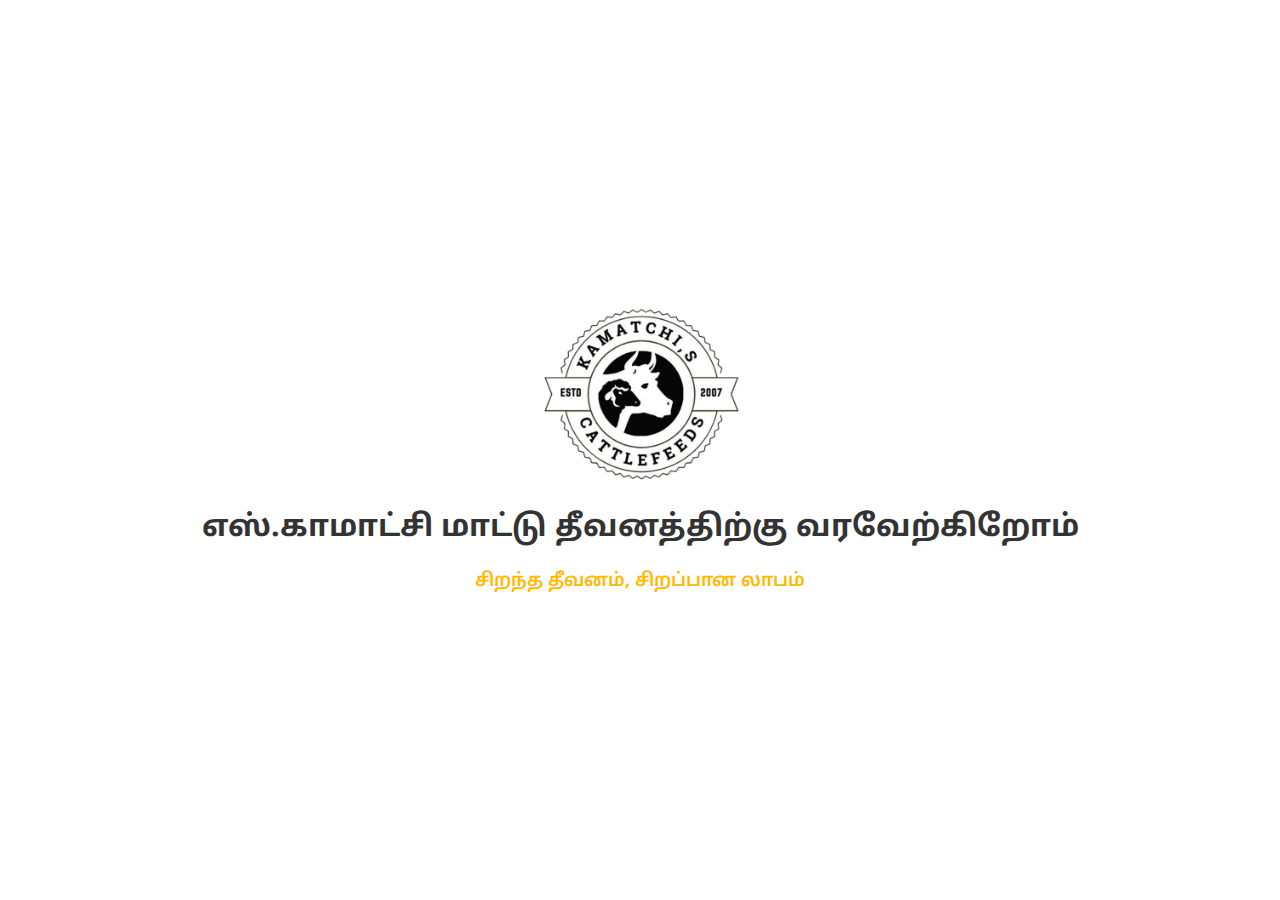
<file: index.html>
<!DOCTYPE html>
<html lang="ta">
<head>
  <meta charset="UTF-8" />
  <meta name="viewport" content="width=device-width, initial-scale=1" />
  <title>வரவேற்பு | எஸ். காமாட்சி மாட்டு தீவனம்</title>
  
  <!-- Noto Sans Tamil font import -->
  <link rel="preconnect" href="https://fonts.googleapis.com" />
  <link rel="preconnect" href="https://fonts.gstatic.com" crossorigin />
  <link href="https://fonts.googleapis.com/css2?family=Noto+Sans+Tamil:wght@400;600;700&display=swap" rel="stylesheet" />
  
  <link rel="icon" type="image/x-icon" href="/logo.png" />
  <style>
    body, html {
      margin: 0;
      padding: 0;
      height: 100%;
      font-family: 'Noto Sans Tamil', sans-serif;
      font-size: 1.05rem;
      line-height: 1.8;
      background-color: white;
      display: flex;
      flex-direction: column;
      justify-content: center;
      align-items: center;
      text-align: center;
      animation: fadeIn 1.2s ease-in-out;
      /* prevent Tamil text overflow */
      word-break: break-word;
    }

    .logo {
      width: 200px;
      max-width: 80%;
      margin-bottom: 1rem;
      animation: scaleIn 1s ease-in-out;
    }

    .welcome-text {
      font-size: 1.8rem;
      font-weight: 700;
      color: #333;
      margin-bottom: 0.5rem;
      animation: fadeSlideIn 1.4s ease-in-out;
    }

    .tagline {
      font-size: 1.1rem;
      font-weight: 600;
      color: #ffb800;
  
      animation: fadeSlideIn 1.6s ease-in-out;
    }

    @keyframes fadeIn {
      from { opacity: 0; }
      to { opacity: 1; }
    }

    @keyframes scaleIn {
      0% { transform: scale(0.8); opacity: 0; }
      100% { transform: scale(1); opacity: 1; }
    }

    @keyframes fadeSlideIn {
      from { opacity: 0; transform: translateY(20px); }
      to { opacity: 1; transform: translateY(0); }
    }

    @media (max-width: 768px) {
      .welcome-text {
      font-size: 1.2rem;
    }

    .tagline{
      font-size: 0.9rem;
    }
  }
  </style>
</head>
<body>
  <!-- Placeholder for Logo -->
  <img src="images/logo.png" alt="நிறுவன லோகோ" class="logo" />

  <div class="welcome-text">எஸ்.காமாட்சி மாட்டு தீவனத்திற்கு வரவேற்கிறோம்</div>
  <div class="tagline">சிறந்த தீவனம், சிறப்பான லாபம்</div>

  <script>
    setTimeout(() => {
      window.location.href = "home.html";
    }, 3000);
  </script>
</body>
</html>
</file>
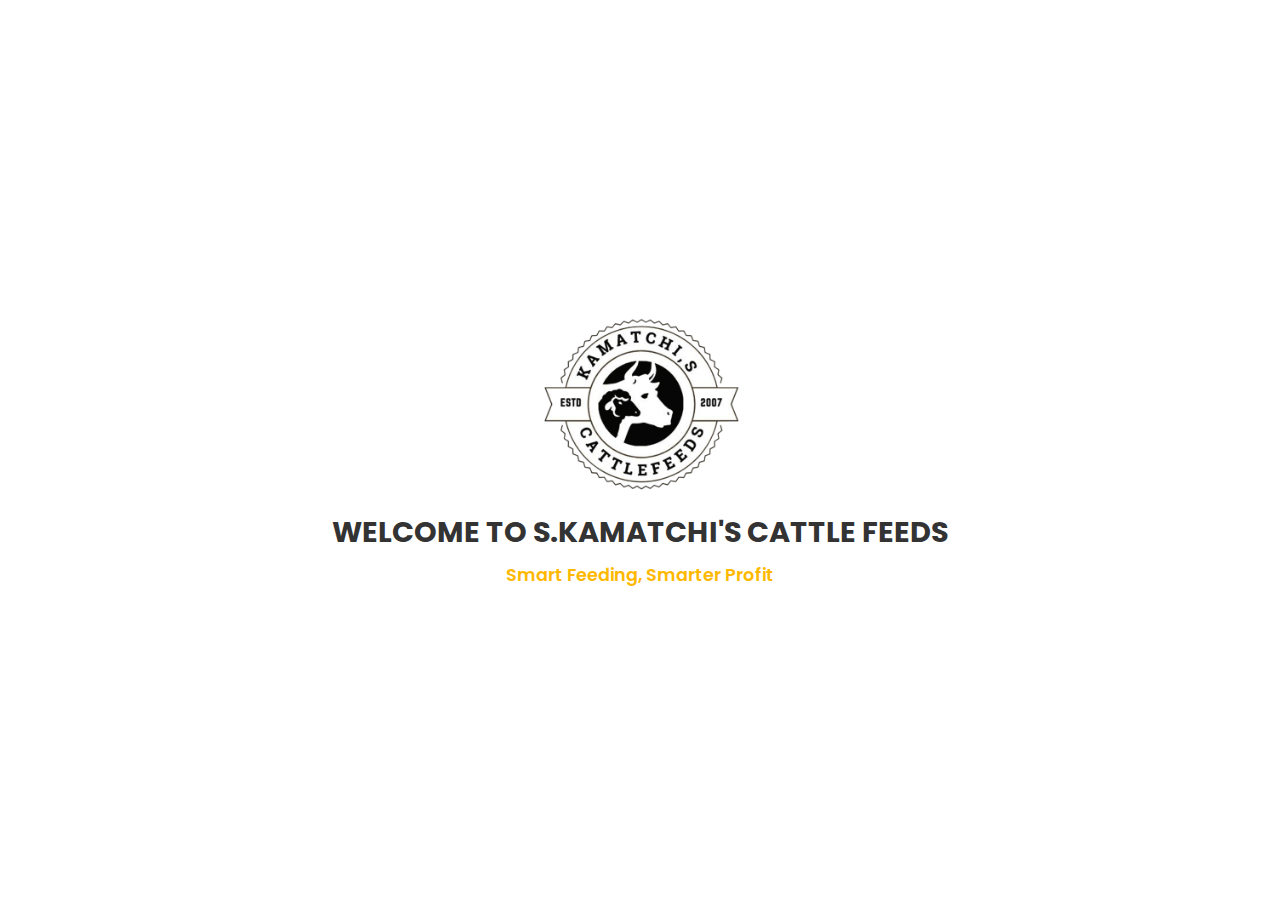
<file: en/index.html>
<!DOCTYPE html>
<html lang="en">
<head>
  <meta charset="UTF-8" />
  <meta name="viewport" content="width=device-width, initial-scale=1" />
  <title>Welcome | S. Kamatchi's Cattle Feeds</title>
  <link href="https://fonts.googleapis.com/css2?family=Poppins:wght@400;600;700&display=swap" rel="stylesheet" />
  <link rel="icon" type="image/x-icon" href="/en/logo.png" />
  <style>
    body, html {
      margin: 0;
      padding: 0;
      height: 100%;
      font-family: 'Poppins', sans-serif;
      background-color: white;
      display: flex;
      flex-direction: column;
      justify-content: center;
      align-items: center;
      text-align: center;
      animation: fadeIn 1.2s ease-in-out;
    }

    .logo {
      width: 200px;
      max-width: 80%;
      margin-bottom: 1rem;
      animation: scaleIn 1s ease-in-out;
    }

    .welcome-text {
      font-size: 1.8rem;
      font-weight: 700;
      color: #333;
      margin-bottom: 0.5rem;
      animation: fadeSlideIn 1.4s ease-in-out;
    }

    .tagline {
      font-size: 1.1rem;
      font-weight: 600;
      color: #ffb800;
      text-shadow: 
        -1px -1px 0 #000,
         1px -1px 0 #000,
        -1px  1px 0 #000,
         1px  1px 0 #000,;
      animation: fadeSlideIn 1.6s ease-in-out;
    }

    @keyframes fadeIn {
      from { opacity: 0; }
      to { opacity: 1; }
    }

    @keyframes scaleIn {
      0% { transform: scale(0.8); opacity: 0; }
      100% { transform: scale(1); opacity: 1; }
    }

    @keyframes fadeSlideIn {
      from { opacity: 0; transform: translateY(20px); }
      to { opacity: 1; transform: translateY(0); }
    }
  </style>
</head>
<body>
  <!-- Placeholder for Logo -->
  <img src="images/logo.png" alt="Company Logo" class="logo" />

  <div class="welcome-text">WELCOME TO S.KAMATCHI'S CATTLE FEEDS</div>
  <div class="tagline">Smart Feeding, Smarter Profit</div>

  <script>
    setTimeout(() => {
      window.location.href = "home.html";
    }, 3000);
  </script>
</body>
</html>
</file>
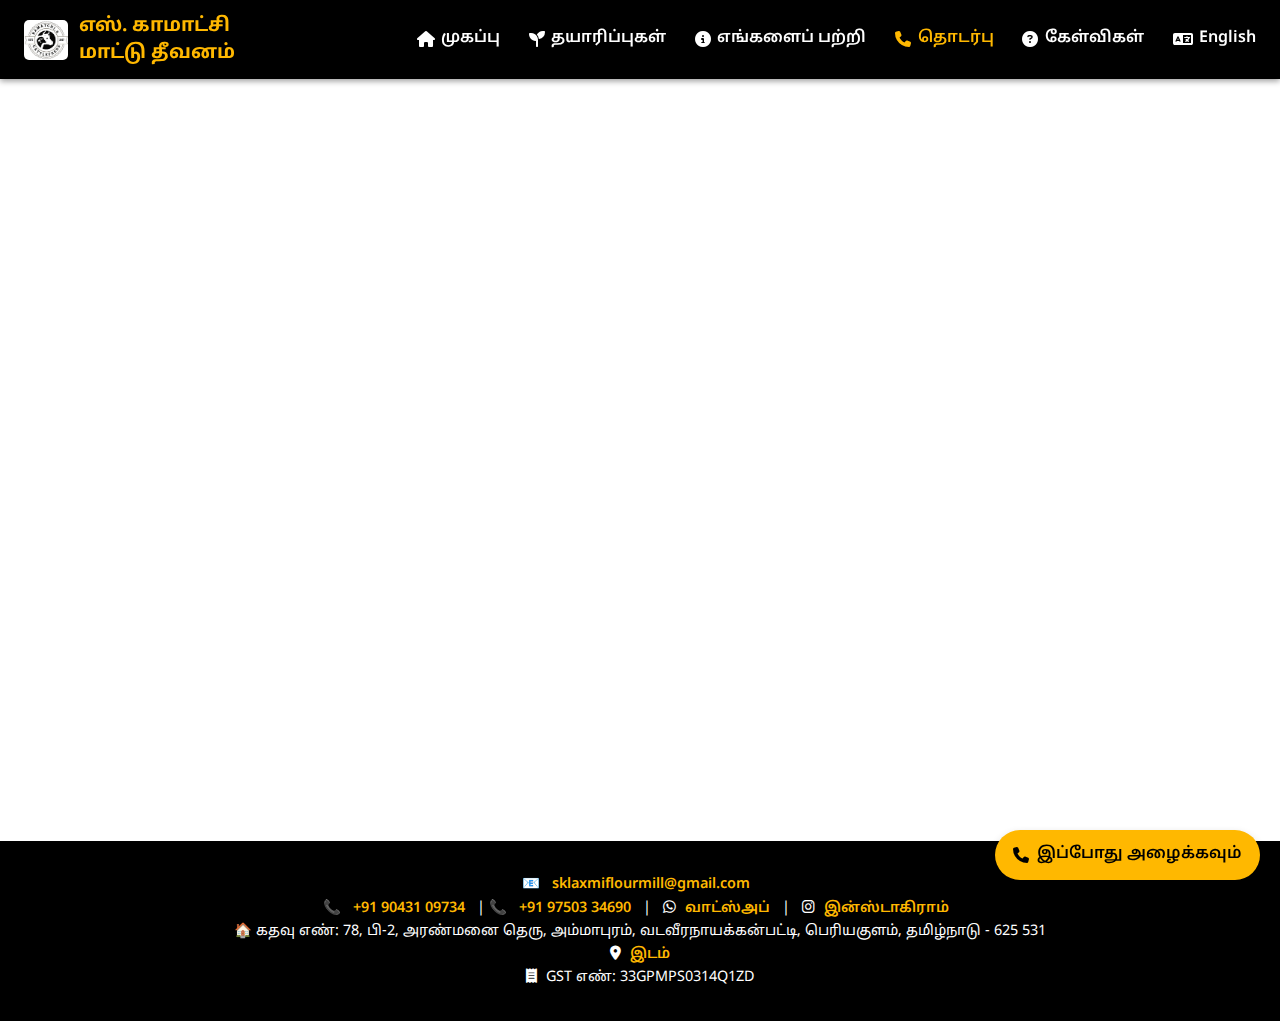
<file: contact.html>
<!DOCTYPE html>
<html lang="ta">
<head>
  <meta charset="UTF-8" />
  <meta name="viewport" content="width=device-width, initial-scale=1" />
  
  <title> தொடர்பு | எஸ். காமாட்சி மாட்டு தீவனம்</title>
  
  <meta name="description" content="எஸ். காமாட்சி மாட்டு தீவனம் - தரமான மாட்டு தீவனம் மற்றும் கலவை தயாரிப்புகள். மக்காச்சோளம், கம்பு மாவு, பூஸ்டர், சபாரி மற்றும் மீனாட்சி கலவை ஆகிய சிறந்த தீவனங்களை தமிழ்நாட்டில் வழங்குகிறோம்." />

  
  <meta name="keywords" content="தரமான மாட்டு தீவனம், கம்பு மாவு, மக்காச்சோளம் மாட்டு தீவனம், கலவையான குக்கூற்று தீவனம், பூஸ்டர் தீவனம், சபரி கலவை தீவனம், மீனாட்சி கலவை தீவனம், தமிழ்நாடு மாட்டு தீவனம் வழங்குநர், உயிர்ச் சீனி, சீரக மாவு, ஆர்கானிக் மாட்டு தீவனம், தரமான தீவனம், இயற்கை உற்பத்திகள், தமிழ்நாடு உற்பத்தியாளர்" />

  
  <meta name="author" content=" எஸ். காமாட்சி மாட்டு தீவனம்" />
  
  <link rel="icon" type="image/x-icon" href="favicon.ico" />
  <link rel="shortcut icon" href="favicon.ico" />

  <!-- Open Graph Meta Tags for Social Media Sharing -->
  <meta property="og:title" content=" எஸ். காமாட்சி மாட்டு தீவனம் | சிறந்த தீவனம், சிறப்பான லாபம் | தமிழ்நாட்டில் தரமான மாட்டு தீவனம்" />
  <meta property="og:description" content="பேர்ல் மிலெட் மாவு, மக்காச்சோளம் மாட்டு தீவனம், கலவையான குக்கூற்று தீவனம், பூஸ்டர் தீவனம், சபாரி கலவை தீவனம், மீனாட்சி கலவை தீவனம் போன்ற சிறந்த தயாரிப்புகளுடன் உங்கள் கால்நடைகளுக்கான ஆரோக்கியமான மற்றும் லாபகரமான உணவுகளை வழங்குகிறோம்." />
  <meta property="og:image" content="https://skamatchimodernflourmill.in/images/logo.png" />
  <meta property="og:url" content="https://skamatchimodernflourmill.in/contact.html" />
  <meta property="og:type" content="website" />
  <meta property="og:locale" content="ta_IN" />

  <!-- FontAwesome CDN -->
  <link
    rel="stylesheet"
    href="https://cdnjs.cloudflare.com/ajax/libs/font-awesome/6.4.0/css/all.min.css"
    crossorigin="anonymous"
    referrerpolicy="no-referrer"
  />

  <!-- Google Fonts for Tamil -->
  <link href="https://fonts.googleapis.com/css2?family=Noto+Sans+Tamil&display=swap" rel="stylesheet" />
  <link href="https://fonts.googleapis.com/css2?family=Poppins:wght@400;600;700&display=swap" rel="stylesheet" />

  <!-- External Styles -->
  <link rel="stylesheet" href="style.css" />

  <style>

     /* Apply Noto Sans Tamil font only on Tamil pages */
 body, html {
  font-family: 'Noto Sans Tamil', sans-serif;
}
   
  </style>
</head>
<body>
  <header>
    <a href="index.html" class="logo">
      <img src="images/logo.png" alt="எஸ். காமாட்சி மாட்டு தீவனம் லோகோ" class="logo-img" />
      <span class="logo-text">
        <span class="line1">எஸ். காமாட்சி</span>
        <span class="line2">மாட்டு தீவனம்</span>
      </span>
    </a>
    
    <nav>
      <div class="nav-flex">
        <ul class="nav-links">
          <li><a href="index.html" ><i class="fas fa-home"></i> முகப்பு</a></li>
          <li><a href="products.html"><i class="fas fa-seedling"></i> தயாரிப்புகள்</a></li>
          <li><a href="about.html"><i class="fas fa-info-circle"></i> எங்களைப் பற்றி</a></li>
          <li><a href="contact.html" class="active"><i class="fas fa-phone"></i> தொடர்பு</a></li>
          <li><a href="faq.html"><i class="fas fa-question-circle"></i> கேள்விகள்</a></li>
          <li><a href="en/contact.html" aria-label="Switch to English version"> <i class="fa-solid fa-language"></i> English</a></li>
        </ul>
    
        <!-- Hamburger -->
        <div class="hamburger" aria-label="Toggle navigation menu" role="button" tabindex="0">
          <div class="bar"></div>
          <div class="bar"></div>
          <div class="bar"></div>
        </div>
      </div>
    </nav>
    
  </header>

  <main>
    <h2 class="section-title fade-in">தொடர்பு கொள்ளுங்கள்</h2>

    <div class="contact-grid fade-in">
      <div class="contact-info">
        <p>
          <strong><span class="email-label">
            <span class="icon-email"><i class="fa-solid fa-envelope" style="color: #000000;"></i></span> மின்னஞ்சல்:</span></strong>
          <a href="mailto:sklaxmiflourmill@gmail.com">sklaxmiflourmill@gmail.com</a>
        </p>
    
        <p>
          <div class="contact-line" style="font-size:1rem">
            <i class="fas fa-phone icon"></i>
            <strong>தொலைபேசி:</strong>
            <div class="contact-values" style="justify-items:center;">
              <a href="tel:+919043109734">+91 90431 09734</a> |
              <a href="tel:+919750334690">+91 97503 34690</a>
            </div>
          </div>
          
        </p>
    
        <p>
          <i class="fab fa-whatsapp icon"></i>
          <strong>வாட்ஸ்அப்:</strong>
          <a href="https://wa.me/919043109734" target="_blank" rel="noopener noreferrer">உரையாடுங்கள்</a>
        </p>
    
        <p>
          <i class="fab fa-instagram icon"></i>
          <strong>இன்ஸ்டாகிராம்:</strong>
          <a href="https://www.instagram.com/s.kamatchi_s_cattle_feeds?igsh=cDNhYXF5bHRiMHJ4" target="_blank" rel="noopener noreferrer">எங்களை பின்தொடருங்கள்</a>
        </p>
    
        <p style="justify-content:center;">
          <i class="fas fa-map-marker-alt icon"></i>
          <strong>முகவரி:</strong><br>
          கதவு எண்: 78, பி-2, அரண்மனை தெரு, அம்மாபுரம்,<br>
          வடவீரநாயக்கன்பட்டி, பெரியகுளம்,<br>
          தமிழ்நாடு - 625 531
        </p>

          <!-- Google Map Embed below the form -->
      <iframe
      src="https://www.google.com/maps/embed?pb=!1m18!1m12!1m3!1d3919.5023450182356!2d77.47614277480567!3d10.1102284915744!2m3!1f0!2f0!3f0!3m2!1i1024!2i768!4f13.1!3m3!1m2!1s0x3ba865eb5de0292d%3A0xb6fa74275e242cd7!2sAranmanai%20Street%2C%20Ammapuram%2C%20Periyakulam%2C%20Tamil%20Nadu%20625531!5e0!3m2!1sen!2sin!4v1684900000000!5m2!1sen!2sin"
      width="100%"
      height="250"
      style="border:0;"
      allowfullscreen=""
      loading="lazy"
      referrerpolicy="no-referrer-when-downgrade">
    </iframe>
      </div>
      
      

      <div class="contact-form">
        <h3 class="form-title">வாருங்கள், உரையாடலாம்</h3>
        <form onsubmit="event.preventDefault(); sendToWhatsApp();">
          <label for="name">பெயர்:</label>
          <input type="text" id="name" placeholder="உங்கள் பெயர்" required />

          <label for="phone">தொலைபேசி:</label>
          <input type="tel" id="phone" placeholder="தொலைபேசி எண்" required />

          <label for="message">தகவல்:</label>
          <textarea id="message" rows="5" placeholder="உங்கள் தகவலை இங்கே உள்ளிடவும்" required></textarea>

          <button type="submit">வாட்ஸ்அப்பில் அனுப்பவும்</button>
        </form>

        
      </div>

    
    
    </div>
  </main>

  <footer>
    <p>
      <span class="no-break">
        📧 <a href="mailto:sklaxmiflourmill@gmail.com" aria-label="மின்னஞ்சல் அனுப்புக">sklaxmiflourmill@gmail.com</a><br />
        📞 <a href="tel:+919043109734" aria-label="போன் அழைப்பு +91 90431 09734">+91 90431 09734</a> |  
        📞 <a href="tel:+919750334690" aria-label="போன் அழைப்பு +91 97503 34690">+91 97503 34690</a>
      </span> 
    
      |
        
        
      <span class="no-break">
        <a href="https://wa.me/919043109734" target="_blank" rel="noopener noreferrer" aria-label="வாட்ஸ்அப்">
          <i class="fab fa-whatsapp footer-icon"></i> வாட்ஸ்அப்
        </a> | 
        <a href="https://www.instagram.com/s.kamatchi_s_cattle_feeds?igsh=cDNhYXF5bHRiMHJ4" target="_blank" rel="noopener noreferrer" aria-label="இன்ஸ்டாகிராம்">
          <i class="fab fa-instagram footer-icon"></i> இன்ஸ்டாகிராம்
        </a>
      </span>
    </p>
    <p>🏠 கதவு எண்: 78, பி-2, அரண்மனை தெரு, அம்மாபுரம், வடவீரநாயக்கன்பட்டி, பெரியகுளம், தமிழ்நாடு - 625 531</p>
    <p>
      <a href="https://maps.app.goo.gl/DsiRCD2tcLmNd2oN9" target="_blank" aria-label="கூகிள் மேப்பில் இடத்தைப் பார்க்கவும்">
        <i class="fas fa-map-marker-alt footer-icon"></i> இடம்
      </a>
    </p>
    <p><i class="fas fa-receipt footer-icon"></i> GST எண்: 33GPMPS0314Q1ZD</p>
  </footer>

  <a href="tel:+919043109734" class="call-now-btn" aria-label="இப்போது அழைக்கவும்">
    <i class="fas fa-phone"></i> இப்போது அழைக்கவும்
  </a>


  <!-- External Script -->
  <script src="script.js" defer></script>
</body>
</html>
</file>
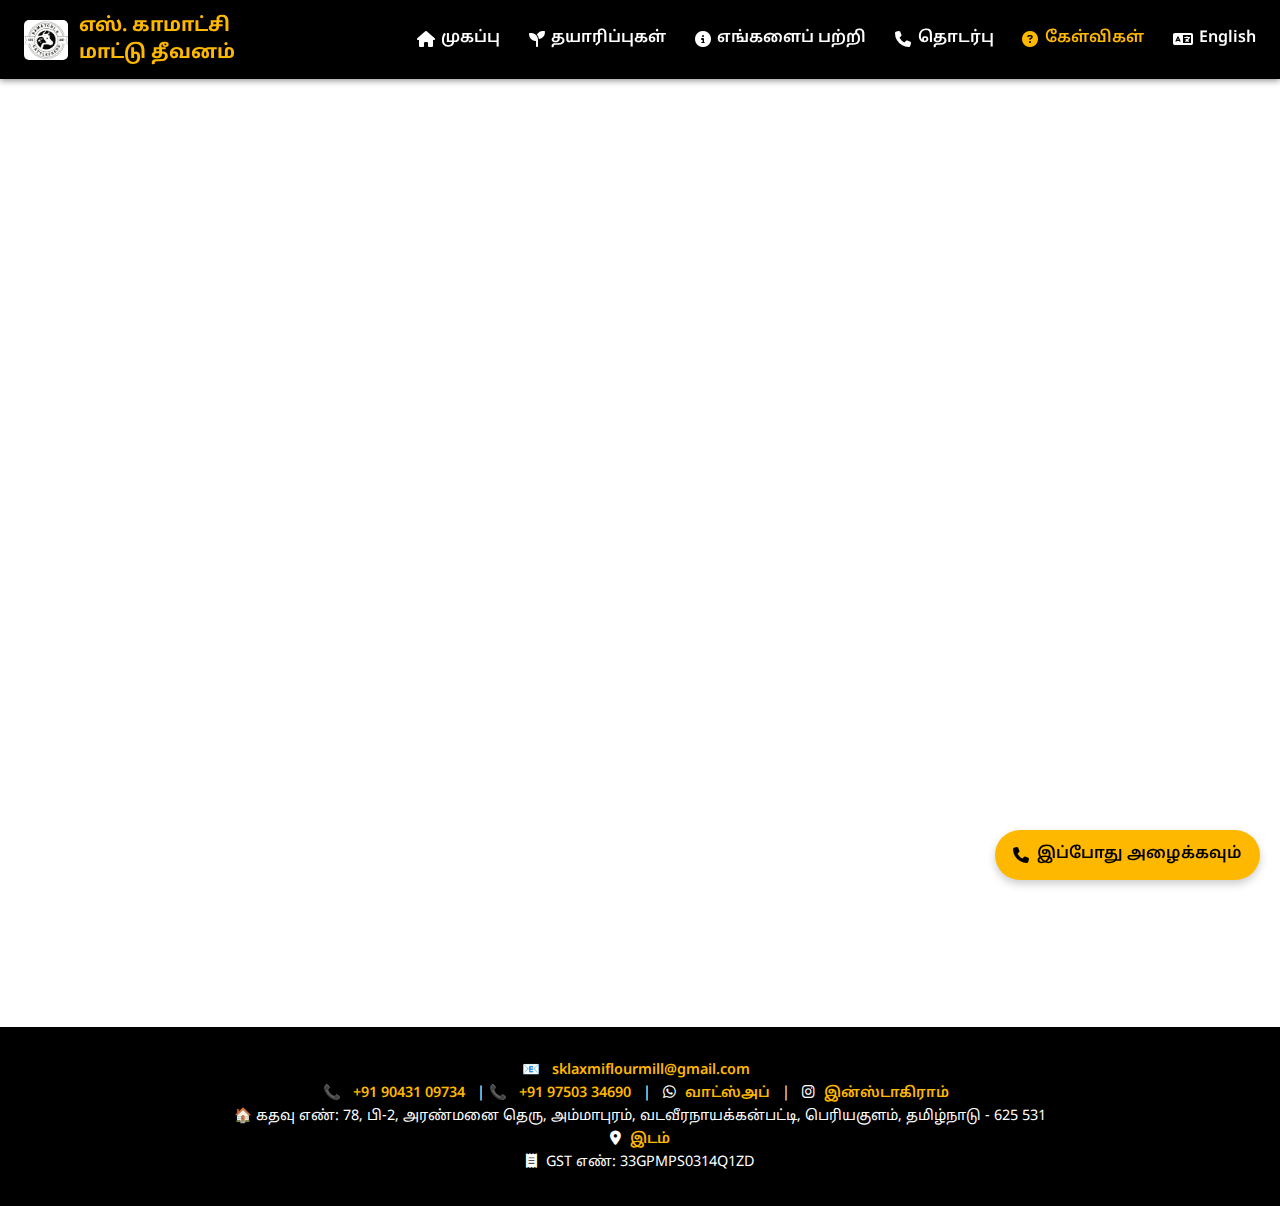
<file: faq.html>
<!DOCTYPE html>
<html lang="ta">
<head>
  <meta charset="UTF-8" />
  <meta name="viewport" content="width=device-width, initial-scale=1" />
  
  <title> கேள்விகள் | எஸ். காமாட்சி மாட்டு தீவனம்</title>
  
  <meta name="description" content="எஸ். காமாட்சி மாட்டு தீவனம் - தரமான மாட்டு தீவனம் மற்றும் கலவை தயாரிப்புகள். மக்காச்சோளம், கம்பு மாவு, பூஸ்டர், சபாரி மற்றும் மீனாட்சி கலவை ஆகிய சிறந்த தீவனங்களை தமிழ்நாட்டில் வழங்குகிறோம்." />

  
  <meta name="keywords" content="தரமான மாட்டு தீவனம், கம்பு மாவு, மக்காச்சோளம் மாட்டு தீவனம், கலவையான குக்கூற்று தீவனம், பூஸ்டர் தீவனம், சபரி கலவை தீவனம், மீனாட்சி கலவை தீவனம், தமிழ்நாடு மாட்டு தீவனம் வழங்குநர், உயிர்ச் சீனி, சீரக மாவு, ஆர்கானிக் மாட்டு தீவனம், தரமான தீவனம், இயற்கை உற்பத்திகள், தமிழ்நாடு உற்பத்தியாளர்" />

  <meta name="author" content=" எஸ். காமாட்சி மாட்டு தீவனம்" />
  
  <link rel="icon" type="image/x-icon" href="favicon.ico" />
  <link rel="shortcut icon" href="favicon.ico" />
  
  <!-- Open Graph Meta Tags for Social Media Sharing -->
  <meta property="og:title" content=" எஸ். காமாட்சி மாட்டு தீவனம் | சிறந்த தீவனம், சிறப்பான லாபம் | தமிழ்நாட்டில் தரமான மாட்டு தீவனம்" />
  <meta property="og:description" content="பேர்ல் மிலெட் மாவு, மக்காச்சோளம் மாட்டு தீவனம், கலவையான குக்கூற்று தீவனம், பூஸ்டர் தீவனம், சபாரி கலவை தீவனம், மீனாட்சி கலவை தீவனம் போன்ற சிறந்த தயாரிப்புகளுடன் உங்கள் கால்நடைகளுக்கான ஆரோக்கியமான மற்றும் லாபகரமான உணவுகளை வழங்குகிறோம்." />
  <meta property="og:image" content="https://skamatchimodernflourmill.in/images/logo.png" />
  <meta property="og:url" content="https://skamatchimodernflourmill.in/faq.html" />
  <meta property="og:type" content="website" />
  <meta property="og:locale" content="ta_IN" />

  <!-- FontAwesome CDN -->
  <link
    rel="stylesheet"
    href="https://cdnjs.cloudflare.com/ajax/libs/font-awesome/6.4.0/css/all.min.css"
    crossorigin="anonymous"
    referrerpolicy="no-referrer"
  />

  <!-- Google Fonts for Tamil -->
  <link href="https://fonts.googleapis.com/css2?family=Noto+Sans+Tamil&display=swap" rel="stylesheet" />
  <link href="https://fonts.googleapis.com/css2?family=Poppins:wght@400;600;700&display=swap" rel="stylesheet" />

  <!-- External Styles -->
  <link rel="stylesheet" href="style.css" />

  <style>

     /* Apply Noto Sans Tamil font only on Tamil pages */
 body, html {
  font-family: 'Noto Sans Tamil', sans-serif;
}
   
  </style>
<body>
  <header>
    <a href="index.html" class="logo">
      <img src="images/logo.png" alt="எஸ். காமாட்சி மாட்டு தீவனம் லோகோ" class="logo-img" />
      <span class="logo-text">
        <span class="line1">எஸ். காமாட்சி</span>
        <span class="line2">மாட்டு தீவனம்</span>
      </span>
    </a>
    

    <nav>
      <div class="nav-flex">
        <ul class="nav-links">
          <li><a href="index.html" ><i class="fas fa-home"></i> முகப்பு</a></li>
          <li><a href="products.html"><i class="fas fa-seedling"></i> தயாரிப்புகள்</a></li>
          <li><a href="about.html"><i class="fas fa-info-circle"></i> எங்களைப் பற்றி</a></li>
          <li><a href="contact.html"><i class="fas fa-phone"></i> தொடர்பு</a></li>
          <li><a href="faq.html" class="active"><i class="fas fa-question-circle"></i> கேள்விகள்</a></li>
          <li><a href="en/faq.html" aria-label="Switch to English version"> <i class="fa-solid fa-language"></i> English</a></li>
        </ul>
    
        <!-- Hamburger -->
        <div class="hamburger" aria-label="Toggle navigation menu" role="button" tabindex="0">
          <div class="bar"></div>
          <div class="bar"></div>
          <div class="bar"></div>
        </div>
      </div>
    </nav>
    
  </header>
  <main>
    <h2 class="section-title fade-in">கேள்விகள்</h2>

    <div class="faq-item fade-in">
      <div class="faq-question">
        <span>இந்த தீவனம் எல்லா வகையான மாடுகளுக்கும் கொடுக்கலாமா?</span>
        <i class="fas fa-plus"></i>
      </div>
      <div class="faq-answer">
        ஆம், எங்கள் தீவனம் எல்லா வகையான மாடுகளுக்கும் ஏற்றது.
      </div>
    </div>

    <div class="faq-item fade-in">
      <div class="faq-question">
        <span>நான் இப்போது தான் மாட்டு தீவனம் பயன்படுத்த ஆரம்பிக்கிறேன். எந்த தீவனத்தை நீங்கள் பரிந்துரை செய்வீர்கள்?</span>
        <i class="fas fa-plus"></i>
      </div>
      <div class="faq-answer">
        நாங்கள் <strong>மீனாட்சி கலவை தீவனம்</strong> மற்றும் <strong>பூஸ்டர் தீவனம்</strong> ஆகியவற்றை பரிந்துரை செய்வோம். இரண்டும் இனிப்பான சுவையுடன், <em>கம்பு</em> மற்றும் <em>மக்காசோளம்</em> போன்ற ஊட்டச்சத்துகள் நிறைந்தவை.

      </div>
    </div>

    <div class="faq-item fade-in">
      <div class="faq-question">
        <span>தமிழ்நாடு முழுவதும் நீங்கள் டெலிவரி செய்கிறீர்களா?</span>
        <i class="fas fa-plus"></i>
      </div>
      <div class="faq-answer">
        ஆம், தமிழ்நாடு முழுவதும் நாங்கள் டெலிவரி செய்கிறோம். தேனி அருகிலுள்ள பகுதிகளுக்கு, எங்கள் சொந்த டெலிவரி குழுமம் மறுநாளே பொருட்களை விநியோகிக்கும். மற்ற பகுதிகளுக்கு, லாரி சேவையின் மூலம் 2–3 நாட்களில் டெலிவரி செய்யப்படுகிறது.

      </div>
    </div>

    <div class="faq-item fade-in">
      <div class="faq-question">
        <span>நீங்கள் ஏற்கும் கட்டண முறைகள் என்னென்ன?</span>
        <i class="fas fa-plus"></i>
      </div>
      <div class="faq-answer">
        நாங்கள் வங்கி பரிவர்த்தனை மற்றும் பணம் பெற்றுக் கொள்ளுதல் (COD) முறைகளை ஏற்கிறோம். பணம் பெற்றுக் கொள்ளுதல் சேவை தேனி மற்றும் அருகிலுள்ள பகுதிகளுக்கு மட்டுமே கிடைக்கும்.

      </div>
    </div>

    <div class="faq-item fade-in">
      <div class="faq-question">
        <span>தீவனத்தின் வாழ்நாள் எவ்வளவு?</span>
        <i class="fas fa-plus"></i>
      </div>
      <div class="faq-answer">
        தீர்மானிக்கப்பட்ட வாழ்நாள் எதுவும் இல்லை. தீவனம் எப்படி வைத்திருக்கப்படுகிறதோ அதனாலே அது பாதிக்கப்படும்.
      </div>
    </div>

    <div class="faq-item fade-in">
      <div class="faq-question">
        <span>தீவனம் புதியதாக/நன்றாக இருக்க எப்படி பாதுகாக்க வேண்டும்?</span>
        <i class="fas fa-plus"></i>
      </div>
      <div class="faq-answer">
        தீவனம் உலர்ந்ததும் உறுதியானதும் ஆகும். அதை ஈரமில்லாத, கொசு, பூச்சி இல்லாத இடத்தில் வைக்கவும்.
      </div>
    </div>

    <div class="faq-item fade-in">
      <div class="faq-question">
        <span>நீங்கள் ஏதேனும் தள்ளுபடி அல்லது பருவ சலுகைகள் வழங்குகிறீர்களா?</span>
        <i class="fas fa-plus"></i>
      </div>
      <div class="faq-answer">
        மிகவும் அடிக்கடி வாங்கும் வாடிக்கையாளர்களுக்கு நாங்கள் தள்ளுபடி, சலுகைகள் கொடுக்கிறோம்.
      </div>
    </div>

    <div class="faq-item fade-in">
      <div class="faq-question">
        <span>நேரடியாக உங்கள் கடையில் வந்து வாங்கலாமா?</span>
        <i class="fas fa-plus"></i>
      </div>
      <div class="faq-answer">
        ஆம், நேரடியாக கடைக்கு வந்து வாங்கலாம்!
      </div>
    </div>

    <div class="faq-item fade-in">
      <div class="faq-question">
        <span>இந்த பொருட்கள் 100% இயற்கையானவையும் மற்றும் ரசாயனமில்லாதவைகளே தானே?</span>
        <i class="fas fa-plus"></i>
      </div>
      <div class="faq-answer">
        ஆம்! எங்கள் மாட்டு தீவனம் 100% இயற்கை மற்றும் ரசாயனமில்லாத பொருட்களால் தயாரிக்கப்பட்டது.
      </div>
    </div>

    <div class="faq-item fade-in">
      <div class="faq-question">
        <span>உங்களுக்கு பணம் திருப்பு தரும் அல்லது பொருட்கள் மாற்றி கொள்வதற்கான கொள்கை என்ன?</span>
        <i class="fas fa-plus"></i>
      </div>
      <div class="faq-answer">
        ஆம், 4-5 நாட்களுக்குள் தொடர்பு கொள்கிறீர்களானால் பணம் திருப்பி தரப்படும்.
      </div>
    </div>
  </main>
  <footer>
    <p>
      <span class="no-break">
        📧 <a href="mailto:sklaxmiflourmill@gmail.com" aria-label="மின்னஞ்சல் அனுப்புக">sklaxmiflourmill@gmail.com</a><br />
        📞 <a href="tel:+919043109734" aria-label="போன் அழைப்பு +91 90431 09734">+91 90431 09734</a> |  
        📞 <a href="tel:+919750334690" aria-label="போன் அழைப்பு +91 97503 34690">+91 97503 34690</a>
      </span> 
      |
      <span class="no-break">
        <a href="https://wa.me/919043109734" target="_blank" rel="noopener noreferrer" aria-label="வாட்ஸ்அப்">
          <i class="fab fa-whatsapp footer-icon"></i> வாட்ஸ்அப்
        </a> | 
        <a href="https://www.instagram.com/s.kamatchi_s_cattle_feeds?igsh=cDNhYXF5bHRiMHJ4" target="_blank" rel="noopener noreferrer" aria-label="இன்ஸ்டாகிராம்">
          <i class="fab fa-instagram footer-icon"></i> இன்ஸ்டாகிராம்
        </a>
      </span>
    </p>
    <p>🏠 கதவு எண்: 78, பி-2, அரண்மனை தெரு, அம்மாபுரம், வடவீரநாயக்கன்பட்டி, பெரியகுளம், தமிழ்நாடு - 625 531</p>
    <p>
      <a href="https://maps.app.goo.gl/DsiRCD2tcLmNd2oN9" target="_blank" aria-label="கூகிள் மேப்பில் இடத்தைப் பார்க்கவும்">
        <i class="fas fa-map-marker-alt footer-icon"></i> இடம்
      </a>
    </p>
    <p><i class="fas fa-receipt footer-icon"></i> GST எண்: 33GPMPS0314Q1ZD</p>
  </footer>

  <a href="tel:+919043109734" class="call-now-btn" aria-label="இப்போது அழைக்கவும்">
    <i class="fas fa-phone"></i> இப்போது அழைக்கவும்
  </a>

  

  <!-- External Script -->
  <script src="script.js" defer></script>
</body>
</html>
</file>
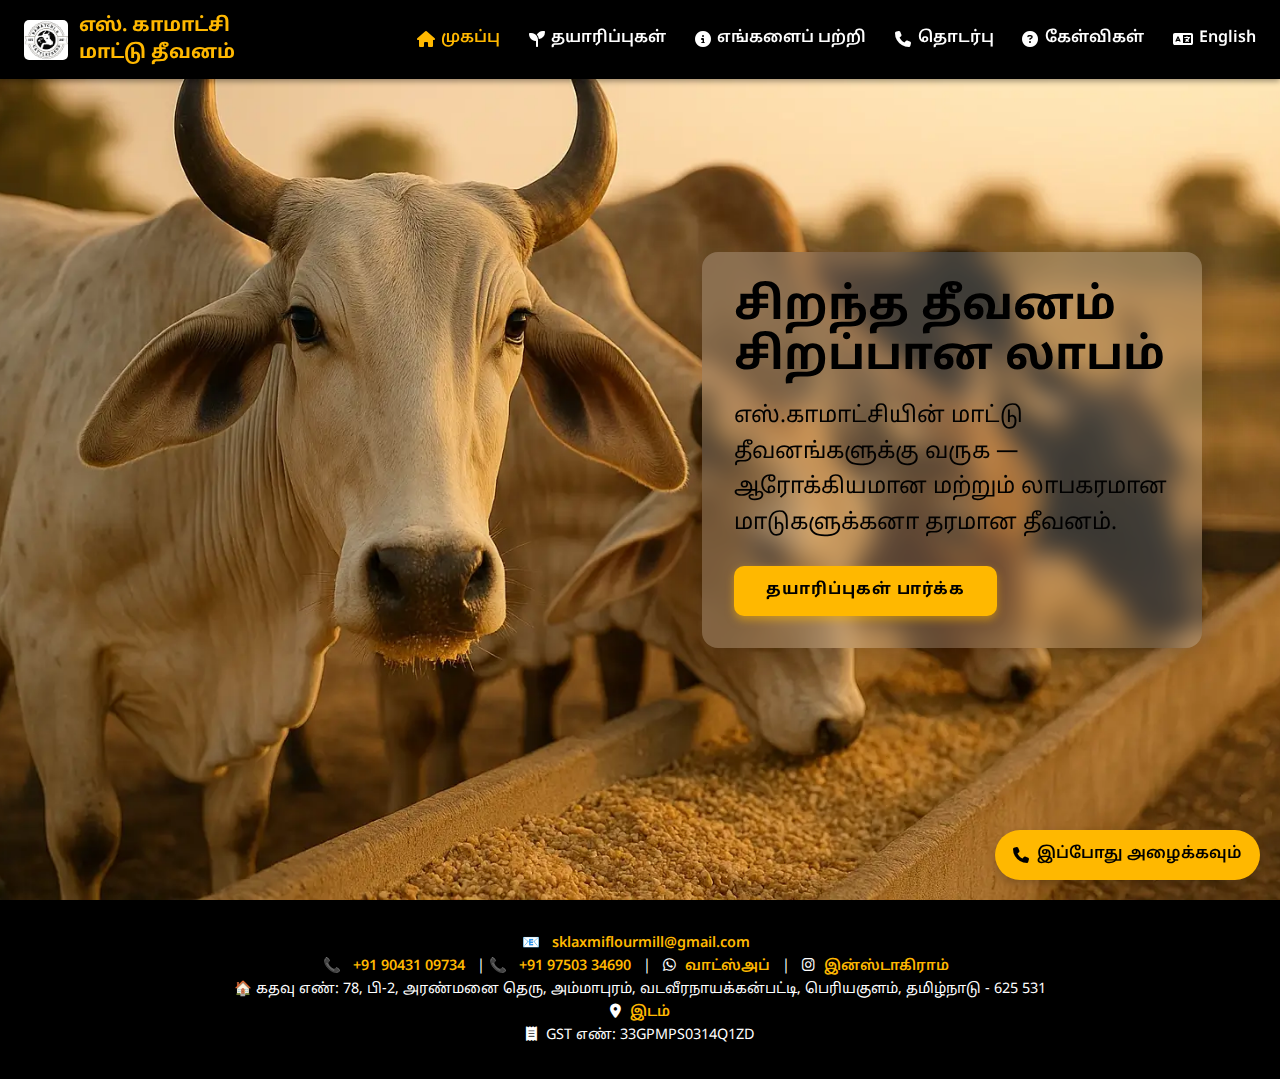
<file: home.html>
<!DOCTYPE html>
<html lang="ta">
<head>
  <meta charset="UTF-8" />
  <meta name="viewport" content="width=device-width, initial-scale=1" />
  
  <title> எஸ். காமாட்சி மாட்டு தீவனம் | சிறந்த தீவனம், சிறப்பான லாபம்</title>
  
  <meta name="description" content="எஸ். காமாட்சி மாட்டு தீவனம் - தரமான மாட்டு தீவனம் மற்றும் கலவை தயாரிப்புகள். மக்காச்சோளம், கம்பு மாவு, பூஸ்டர், சபாரி மற்றும் மீனாட்சி கலவை ஆகிய சிறந்த தீவனங்களை தமிழ்நாட்டில் வழங்குகிறோம்."/>
  
  <meta name="keywords" content="தரமான மாட்டு தீவனம், கம்பு மாவு, மக்காச்சோளம் மாட்டு தீவனம், கலவையான குக்கூற்று தீவனம், பூஸ்டர் தீவனம், சபரி கலவை தீவனம், மீனாட்சி கலவை தீவனம், தமிழ்நாடு மாட்டு தீவனம் வழங்குநர், உயிர்ச் சீனி, சீரக மாவு, ஆர்கானிக் மாட்டு தீவனம், தரமான தீவனம், இயற்கை உற்பத்திகள், தமிழ்நாடு உற்பத்தியாளர்" />

  
  <meta name="author" content=" எஸ். காமாட்சி மாட்டு தீவனம்" />
  
  <link rel="icon" type="image/x-icon" href="favicon.ico" />
  <link rel="shortcut icon" href="favicon.ico" />
  
  <!-- Open Graph Meta Tags for Social Media Sharing -->
  <meta property="og:title" content=" எஸ். காமாட்சி மாட்டு தீவனம் | சிறந்த தீவனம், சிறப்பான லாபம் | தமிழ்நாட்டில் தரமான மாட்டு தீவனம்" />
  <meta property="og:description" content="பேர்ல் மிலெட் மாவு, மக்காச்சோளம் மாட்டு தீவனம், கலவையான குக்கூற்று தீவனம், பூஸ்டர் தீவனம், சபாரி கலவை தீவனம், மீனாட்சி கலவை தீவனம் போன்ற சிறந்த தயாரிப்புகளுடன் உங்கள் கால்நடைகளுக்கான ஆரோக்கியமான மற்றும் லாபகரமான உணவுகளை வழங்குகிறோம்." />
  <meta property="og:image" content="https://skamatchimodernflourmill.in/images/logo.png" />
  <meta property="og:url" content="https://skamatchimodernflourmill.in/home.html" />
  <meta property="og:type" content="website" />
  <meta property="og:locale" content="ta_IN" />

  <!-- FontAwesome CDN -->
  <link
    rel="stylesheet"
    href="https://cdnjs.cloudflare.com/ajax/libs/font-awesome/6.4.0/css/all.min.css"
    crossorigin="anonymous"
    referrerpolicy="no-referrer"
  />

  <!-- Google Fonts for Tamil -->
  <link href="https://fonts.googleapis.com/css2?family=Noto+Sans+Tamil&display=swap" rel="stylesheet" />
  <link href="https://fonts.googleapis.com/css2?family=Poppins:wght@400;600;700&display=swap" rel="stylesheet" />

  <!-- External Styles -->
  <link rel="stylesheet" href="style.css" />

  <style>

     /* Apply Noto Sans Tamil font only on Tamil pages */
 body, html {
  font-family: 'Noto Sans Tamil', sans-serif;
}
   
  </style>
</head>
<body>

  <header>
    <a href="index.html" class="logo">
      <img src="images/logo.png" alt="எஸ். காமாட்சி மாட்டு தீவனம் லோகோ" class="logo-img" />
      <span class="logo-text">
        <span class="line1">எஸ். காமாட்சி</span>
        <span class="line2">மாட்டு தீவனம்</span>
      </span>
    </a>
    

    <nav>
      <div class="nav-flex">
        <ul class="nav-links">
          <li><a href="index.html" class="active"><i class="fas fa-home"></i> முகப்பு</a></li>
          <li><a href="products.html"><i class="fas fa-seedling"></i> தயாரிப்புகள்</a></li>
          <li><a href="about.html"><i class="fas fa-info-circle"></i> எங்களைப் பற்றி</a></li>
          <li><a href="contact.html"><i class="fas fa-phone"></i> தொடர்பு</a></li>
          <li><a href="faq.html"><i class="fas fa-question-circle"></i> கேள்விகள்</a></li>
          <li><a href="en/home.html" aria-label="Switch to English version"> <i class="fa-solid fa-language"></i> English</a></li>
        </ul>
    
        <!-- Hamburger -->
        <div class="hamburger" aria-label="Toggle navigation menu" role="button" tabindex="0">
          <div class="bar"></div>
          <div class="bar"></div>
          <div class="bar"></div>
        </div>
      </div>
    </nav>
    
  </header>

  <section class="hero">
    <div class="hero-glass">
      <h1 class="headline" aria-label="தலைப்பு">
        <span class="line_1"  >சிறந்த தீவனம் </span><br>
        <span class="line" > சிறப்பான லாபம்</span>
      </h1>
      <p>எஸ்.காமாட்சியின் மாட்டு தீவனங்களுக்கு வருக — ஆரோக்கியமான மற்றும் லாபகரமான மாடுகளுக்கனா தரமான தீவனம்.</p>
      <a href="products.html" class="cta-btn" aria-label="எங்கள் தயாரிப்புகளை காண்க">தயாரிப்புகள் பார்க்க</a>
    </div>
  </section>

  <footer>
    <p>
      <span class="no-break">
        📧 <a href="mailto:sklaxmiflourmill@gmail.com" aria-label="மின்னஞ்சல் அனுப்புக">sklaxmiflourmill@gmail.com</a><br />
        📞 <a href="tel:+919043109734" aria-label="போன் அழைப்பு +91 90431 09734">+91 90431 09734</a> |  
        📞 <a href="tel:+919750334690" aria-label="போன் அழைப்பு +91 97503 34690">+91 97503 34690</a>
      </span> 
      |
      <span class="no-break">
        <a href="https://wa.me/919043109734" target="_blank" rel="noopener noreferrer" aria-label="வாட்ஸ்அப்">
          <i class="fab fa-whatsapp footer-icon"></i> வாட்ஸ்அப்
        </a> | 
        <a href="https://www.instagram.com/s.kamatchi_s_cattle_feeds?igsh=cDNhYXF5bHRiMHJ4" target="_blank" rel="noopener noreferrer" aria-label="இன்ஸ்டாகிராம்">
          <i class="fab fa-instagram footer-icon"></i> இன்ஸ்டாகிராம்
        </a>
      </span>
    </p>
    <p>🏠 கதவு எண்: 78, பி-2, அரண்மனை தெரு, அம்மாபுரம், வடவீரநாயக்கன்பட்டி, பெரியகுளம், தமிழ்நாடு - 625 531</p>
    <p>
      <a href="https://maps.app.goo.gl/DsiRCD2tcLmNd2oN9" target="_blank" aria-label="கூகிள் மேப்பில் இடத்தைப் பார்க்கவும்">
        <i class="fas fa-map-marker-alt footer-icon"></i> இடம்
      </a>
    </p>
    <p><i class="fas fa-receipt footer-icon"></i> GST எண்: 33GPMPS0314Q1ZD</p>
  </footer>

  <a href="tel:+919043109734" class="call-now-btn" aria-label="இப்போது அழைக்கவும்">
    <i class="fas fa-phone"></i> இப்போது அழைக்கவும்
  </a>

  <!-- External Script -->
  <script src="script.js" defer></script>

  <script>
    // Optional: Keyboard navigation visual aid for language switch
    const langBtn = document.querySelector('.lang-switch');
    langBtn.addEventListener('keyup', (e) => {
      if (e.key === 'Enter' || e.key === ' ') {
        langBtn.click();
      }
    });
  </script>
  
</body>
</html>
</file>
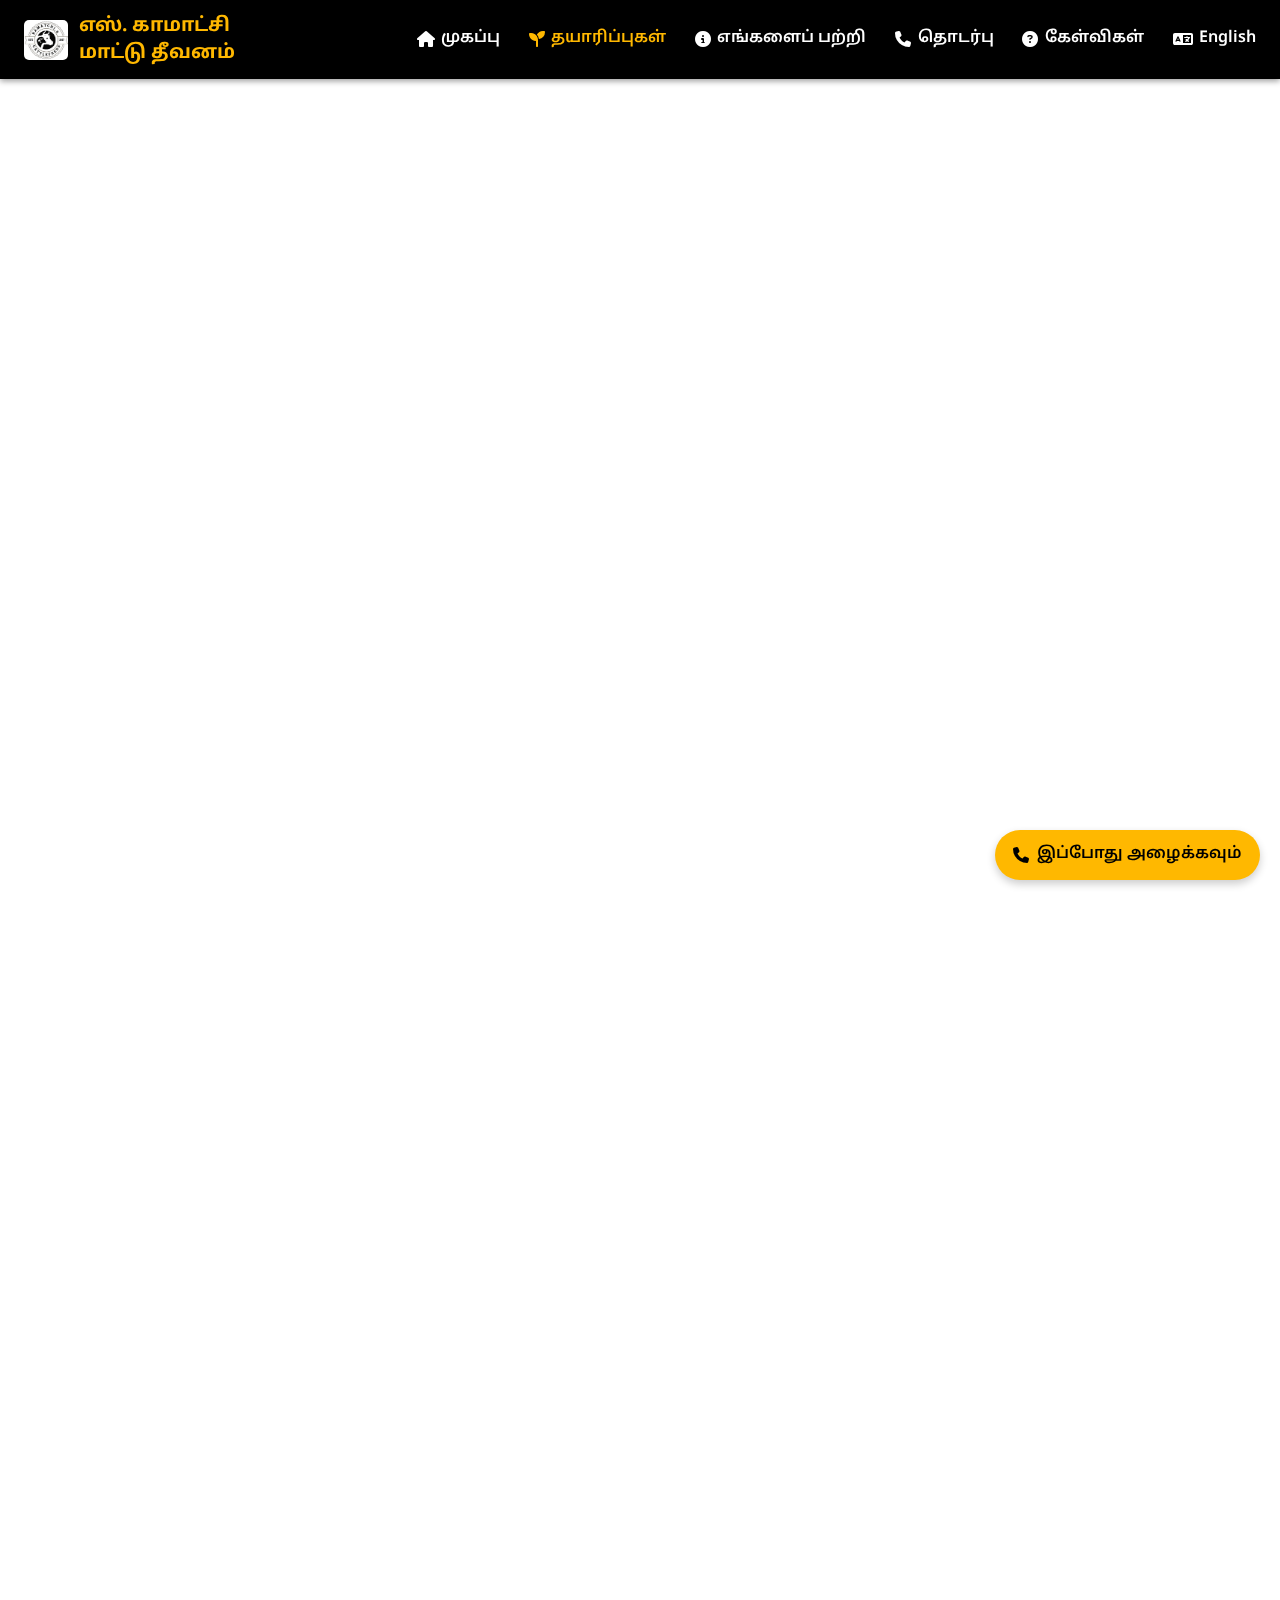
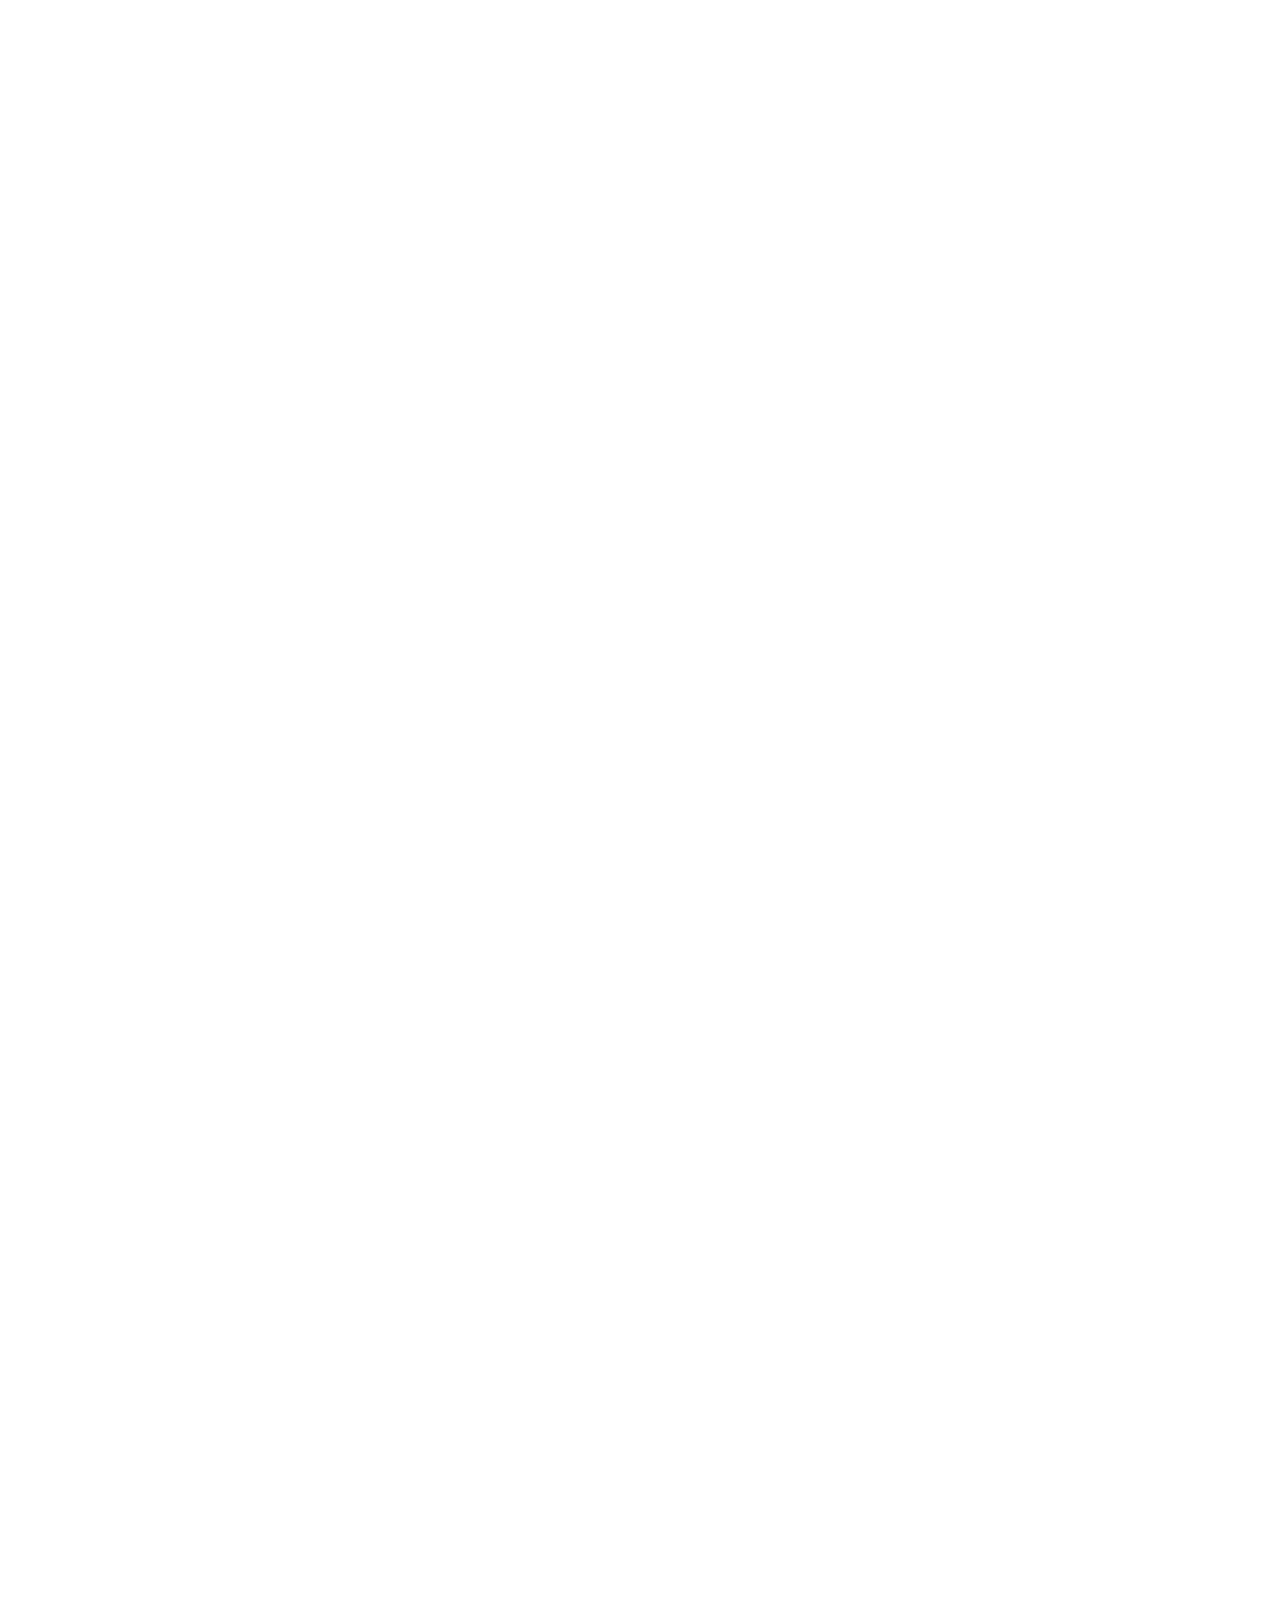
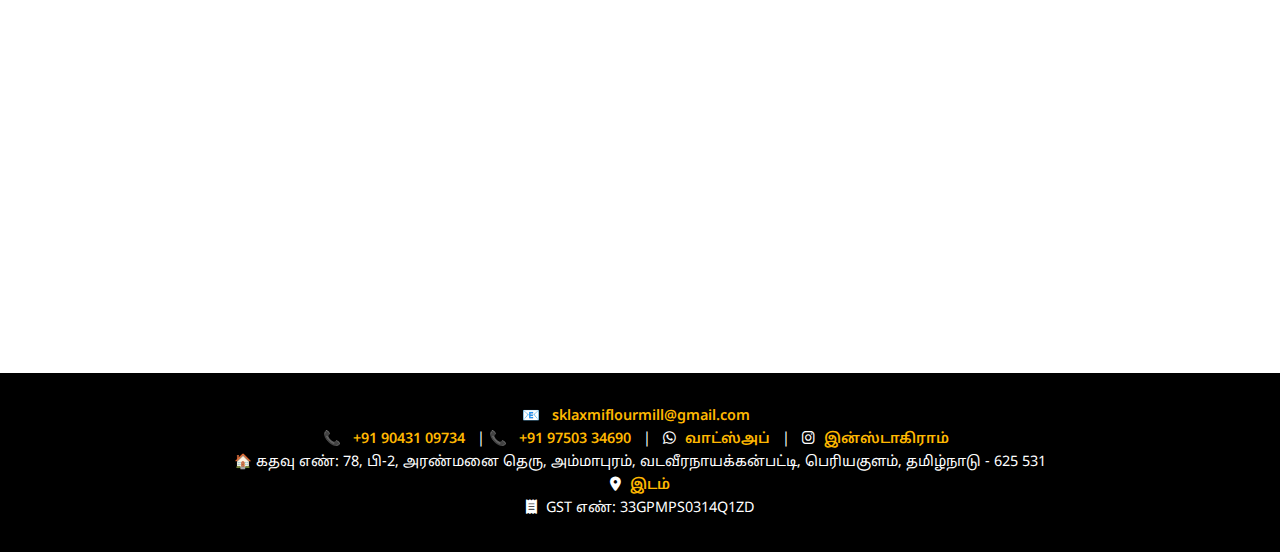
<file: products.html>
<!DOCTYPE html>
<html lang="ta">
<head>
  <meta charset="UTF-8" />
  <meta name="viewport" content="width=device-width, initial-scale=1" />
  
  <title> தயாரிப்புகள் | எஸ். காமாட்சி மாட்டு தீவனம்</title>
  
  <meta name="description" content="எஸ். காமாட்சி மாட்டு தீவனம் - தரமான மாட்டு தீவனம் மற்றும் கலவை தயாரிப்புகள். மக்காச்சோளம், கம்பு மாவு, பூஸ்டர், சபாரி மற்றும் மீனாட்சி கலவை ஆகிய சிறந்த தீவனங்களை தமிழ்நாட்டில் வழங்குகிறோம்." />

  
  <meta name="keywords" content="தரமான மாட்டு தீவனம், கம்பு மாவு, மக்காச்சோளம் மாட்டு தீவனம், கலவையான குக்கூற்று தீவனம், பூஸ்டர் தீவனம், சபரி கலவை தீவனம், மீனாட்சி கலவை தீவனம், தமிழ்நாடு மாட்டு தீவனம் வழங்குநர், உயிர்ச் சீனி, சீரக மாவு, ஆர்கானிக் மாட்டு தீவனம், தரமான தீவனம், இயற்கை உற்பத்திகள், தமிழ்நாடு உற்பத்தியாளர்" />

  <meta name="author" content=" எஸ். காமாட்சி மாட்டு தீவனம்" />
  
  <link rel="icon" type="image/x-icon" href="favicon.ico" />
  <link rel="shortcut icon" href="favicon.ico" />

  <!-- Open Graph Meta Tags for Social Media Sharing -->
  <meta property="og:title" content=" எஸ். காமாட்சி மாட்டு தீவனம் | சிறந்த தீவனம், சிறப்பான லாபம் | தமிழ்நாட்டில் தரமான மாட்டு தீவனம்" />
  <meta property="og:description" content="பேர்ல் மிலெட் மாவு, மக்காச்சோளம் மாட்டு தீவனம், கலவையான குக்கூற்று தீவனம், பூஸ்டர் தீவனம், சபாரி கலவை தீவனம், மீனாட்சி கலவை தீவனம் போன்ற சிறந்த தயாரிப்புகளுடன் உங்கள் கால்நடைகளுக்கான ஆரோக்கியமான மற்றும் லாபகரமான உணவுகளை வழங்குகிறோம்." />
  <meta property="og:image" content="https://skamatchimodernflourmill.in/images/logo.png" />
  <meta property="og:url" content="https://skamatchimodernflourmill.in/products.html" />
  <meta property="og:type" content="website" />
  <meta property="og:locale" content="ta_IN" />

  <!-- FontAwesome CDN -->
  <link
    rel="stylesheet"
    href="https://cdnjs.cloudflare.com/ajax/libs/font-awesome/6.4.0/css/all.min.css"
    crossorigin="anonymous"
    referrerpolicy="no-referrer"
  />

  <!-- Google Fonts for Tamil -->
  <link href="https://fonts.googleapis.com/css2?family=Noto+Sans+Tamil&display=swap" rel="stylesheet" />
  <link href="https://fonts.googleapis.com/css2?family=Poppins:wght@400;600;700&display=swap" rel="stylesheet" />

  <!-- External Styles -->
  <link rel="stylesheet" href="style.css" />

  <style>

     /* Apply Noto Sans Tamil font only on Tamil pages */
 body, html {
  font-family: 'Noto Sans Tamil', sans-serif;
}
   
  </style>
</head>
<body>
  <header>
    <a href="index.html" class="logo">
      <img src="images/logo.png" alt="எஸ். காமாட்சி மாட்டு தீவனம் லோகோ" class="logo-img" />
      <span class="logo-text">
        <span class="line1">எஸ். காமாட்சி</span>
        <span class="line2">மாட்டு தீவனம்</span>
      </span>
    </a>
    

    <nav>
      <div class="nav-flex">
        <ul class="nav-links">
          <li><a href="index.html"><i class="fas fa-home"></i> முகப்பு</a></li>
          <li><a href="products.html" class="active"><i class="fas fa-seedling"></i> தயாரிப்புகள்</a></li>
          <li><a href="about.html"><i class="fas fa-info-circle"></i> எங்களைப் பற்றி</a></li>
          <li><a href="contact.html"><i class="fas fa-phone"></i> தொடர்பு</a></li>
          <li><a href="faq.html"><i class="fas fa-question-circle"></i> கேள்விகள்</a></li>
          <li><a href="en/products.html" aria-label="Switch to English version"> <i class="fa-solid fa-language"></i> English</a></li>
        </ul>
    
        <!-- Hamburger -->
        <div class="hamburger" aria-label="Toggle navigation menu" role="button" tabindex="0">
          <div class="bar"></div>
          <div class="bar"></div>
          <div class="bar"></div>
        </div>
      </div>
    </nav>
    
  </header>


  <main>
    <h2 class="section-title fade-in">எங்கள் தயாரிப்புகள்</h2>

    <div class="highlight-container fade-in" style="margin-bottom:35px;">
      <div class="highlight-box">
        🚚 <strong>அனைத்து தயாரிப்புகளும் ₹900 இருந்து தொடங்கும் <br>(குறைந்தபட்ச ஆர்டர்: 50 கிலோ)</strong> <br> நேரடியாக உங்கள் இடத்திற்கு வழங்கப்படும்!

      </div>
    </div>
  
    <div class="product-grid fade-in" style="animation-delay: 0.2s;">
      <!-- Pearl Millet Flour -->
      <div class="product-card" tabindex="0">
        <img src="images/pearl millet.jpeg" alt="கம்பு மாவு" style="width: 250px;; height: 250px;; object-fit: cover; border-radius: 10px;" />
        <h3 class="product-name">கம்பு மாவு</h3>
        <p class="product-desc">கம்பு மாவு மாட்டின் ஆரோக்கியம் மற்றும் சக்தியை அதிகரிக்க உதவும் ஊட்டச்சத்துக்கள் நிறைந்த, சுத்தமான தீவனம் ஆகும்.</p>
        <button class="whatsapp-btn" onclick="window.open('https://wa.me/919043109734?text=வணக்கம்! நான் கம்பு மாவு வாங்க நினைக்கிறேன்.', '_blank')">
          <i class="fab fa-whatsapp fa-2x "></i> இப்போது விசாரிக்கவும்
        </button>
      </div>
      

      <!-- Maize Cattle Feed -->
      <div class="product-card" tabindex="0">
        <img src="images/maize.jpeg" alt="மக்காச்சோள மாட்டுத் தீவனம்" style="width: 250px;; height: 250px;; object-fit: cover; border-radius: 10px;" />
        <h3 class="product-name">மக்காச்சோள தீவனம்</h3>
        <p class="product-desc">உங்கள் மாட்டின் ஆரோக்கியத்தையும் உற்பத்தித்திறனையும் மேம்படுத்த உருவாக்கப்பட்ட ஊட்டச்சத்துள்ள மக்காச்சோள அடிப்படையிலான தீவனம்.</p>
        <button class="whatsapp-btn" onclick="window.open('https://wa.me/919043109734?text=வணக்கம்! நான் மக்காச்சோள மாட்டுத் தீவனம் வாங்க நினைக்கிறேன்.', '_blank')">
          <i class="fab fa-whatsapp fa-2x"></i> இப்போது விசாரிக்கவும்
        </button>
      </div>
      

      <!-- Mixed Pellet Feed -->
      <div class="product-card" tabindex="0">
        <img src="images/pellet.jpeg" alt="குச்சி தீவணம்" style="width: 250px;; height: 250px;; object-fit: cover; border-radius: 10px;" />
        <h3 class="product-name">குச்சி தீவணம்</h3>
        <p class="product-desc">உங்கள் மாடுகளின் வளர்ச்சியும் சுறுசுறுப்பும் அதிகரிக்கச் செய்ய தயாரிக்கப்பட்ட சமநிலை மற்றும் முழுமையான தீவணம்.</p>
        <button class="whatsapp-btn" onclick="window.open('https://wa.me/919043109734?text=வணக்கம்! நான் குச்சி தீவணம் வாங்க நினைக்கிறேன்.', '_blank')">
          <i class="fab fa-whatsapp fa-2x"></i> இப்போது விசாரிக்கவும்
        </button>
      </div>
      

      <!-- Booster Feed -->
      <div class="product-card" tabindex="0">
        <img src="images/booster.jpeg" alt="பூஸ்டர் மாட்டுத் தீவனம்" style="width: 250px;; height: 250px;; object-fit: cover; border-radius: 10px;" />
        <h3 class="product-name">பூஸ்டர் தீவனம்</h3>
        <p class="product-desc">உங்கள் மாடுகளின் ஆரோக்கியமும் உற்பத்தித்திறனும் அதிகரிக்க உயர் ஆற்றல் கொண்ட தீவனக் கூற்று.</p>
        <button class="whatsapp-btn" onclick="window.open('https://wa.me/919043109734?text=வணக்கம்! நான் பூஸ்டர் மாட்டுத் தீவனம் வாங்க நினைக்கிறேன்.', '_blank')">
          <i class="fab fa-whatsapp fa-2x"></i> இப்போது விசாரிக்கவும்
        </button>
      </div>
      

      <!-- Sabari Mixed Feed -->
      <div class="product-card" tabindex="0">
        <img src="images/sabari_mixed_feed.jpeg" alt="சபரி கலவை மாட்டுத் தீவனம்" style="width: 250px;; height: 250px;; object-fit: cover; border-radius: 10px;" />
        <h3 class="product-name">சபரி கலவை தீவனம்</h3>
        <p class="product-desc">உயர்தர ஊட்டச்சத்துகளின் கலவையாக உருவாக்கப்பட்ட இது, மாடுகளின் திறனும் நலனும் மேம்பட உதவுகிறது.</p>
        <button class="whatsapp-btn" onclick="window.open('https://wa.me/919043109734?text=வணக்கம்! நான் சபரி கலவை மாட்டுத் தீவனம் வாங்க நினைக்கிறேன்.', '_blank')">
          <i class="fab fa-whatsapp fa-2x"></i> இப்போது விசாரிக்கவும்
        </button>
      </div>
      

      <!-- Meenashi Mixed Feed -->
      <div class="product-card" tabindex="0">
        <img src="images/meenakshi.jpeg" alt="மீனாட்சி கலவை மாட்டுத் தீவனம்" style="width: 250px;; height: 250px;; object-fit: cover; border-radius: 10px;" />
        <h3 class="product-name">மீனாட்சி கலவை தீவனம்</h3>
        <p class="product-desc">உடல் சக்தி மற்றும் சகிப்புத்தன்மையை மேம்படுத்த சீரான ஊட்டச்சத்து வழங்கும் சிறப்பு வடிவமைக்கப்பட்ட தீவனம்.</p>
        <button class="whatsapp-btn" onclick="window.open('https://wa.me/919043109734?text=வணக்கம்! நான் மீனாட்சி கலவை மாட்டுத் தீவனம் வாங்க நினைக்கிறேன்.', '_blank')">
          <i class="fab fa-whatsapp fa-2x"></i> இப்போது விசாரிக்கவும்
        </button>
      </div>
      
        
   


     
        <h2 class="section-title fade-in" style="font-size:1.1rem; margin-top: 45px;">
          <em>எல்லா தயாரிப்புகளும் 100% இயற்கையானவை மற்றும் ரசாயனமில்லாதவை.</em>
        </h2>
      
        <section id="upcoming-business" class="fade-in" tabindex="0" aria-label="Upcoming business announcement">
          <h2 class="section-title">பெட் ஜார் & தண்ணீர் பாட்டில் விரைவில் வருகிறது</h2>
          <p>
            <i class="fas fa-bottle-water" aria-hidden="true"></i>
            உங்கள் விருப்பமான பிராண்ட் விரைவில் வருகிறது — அனைத்து வகையான பிளாஸ்டிக் ஜார்களும் தண்ணீர் பாட்டில்களும். நிலைத்தன்மை, அழகு மற்றும் நீடித்த பயன்பாட்டுக்கு உருவாக்கப்பட்டவை! 💧🐾
          </p>
          <img src="images/Gallery Image 7.png" alt="Just Pet Jar - பிளாஸ்டிக் ஜார்கள் மற்றும் பாட்டில்கள்" />
        </section>
      
        <section id="stats-banner" class="fade-in stats-banner" tabindex="0" aria-label="Sales statistics">
          <h3>2007 முதல் நம்பிக்கையுடன்</h3>
          <div class="stats-grid" role="list">
            <div role="listitem"><span id="kg-counter">0</span>+ கிலோ விற்பனை</div>
            <div role="listitem"><span id="customers-counter">0</span>+ மகிழ்ச்சியான விவசாயிகள்</div>
          </div>
          <a href="about.html" class="cta-btn stats-btn">எங்களைப் பற்றி விரிவாக அறிய</a>
        </section>
      </main>
      
  
  <footer>
    <p>
      <span class="no-break">
        📧 <a href="mailto:sklaxmiflourmill@gmail.com" aria-label="மின்னஞ்சல் அனுப்புக">sklaxmiflourmill@gmail.com</a><br />
        📞 <a href="tel:+919043109734" aria-label="போன் அழைப்பு +91 90431 09734">+91 90431 09734</a> |  
        📞 <a href="tel:+919750334690" aria-label="போன் அழைப்பு +91 97503 34690">+91 97503 34690</a>
      </span> 
      |
      <span class="no-break">
        <a href="https://wa.me/919043109734" target="_blank" rel="noopener noreferrer" aria-label="வாட்ஸ்அப்">
          <i class="fab fa-whatsapp footer-icon"></i> வாட்ஸ்அப்
        </a> | 
        <a href="https://www.instagram.com/s.kamatchi_s_cattle_feeds?igsh=cDNhYXF5bHRiMHJ4" target="_blank" rel="noopener noreferrer" aria-label="இன்ஸ்டாகிராம்">
          <i class="fab fa-instagram footer-icon"></i> இன்ஸ்டாகிராம்
        </a>
      </span>
    </p>
    <p>🏠 கதவு எண்: 78, பி-2, அரண்மனை தெரு, அம்மாபுரம், வடவீரநாயக்கன்பட்டி, பெரியகுளம், தமிழ்நாடு - 625 531</p>
    <p>
      <a href="https://maps.app.goo.gl/DsiRCD2tcLmNd2oN9" target="_blank" aria-label="கூகிள் மேப்பில் இடத்தைப் பார்க்கவும்">
        <i class="fas fa-map-marker-alt footer-icon"></i> இடம்
      </a>
    </p>
    <p><i class="fas fa-receipt footer-icon"></i> GST எண்: 33GPMPS0314Q1ZD</p>
  </footer>

  <a href="tel:+919043109734" class="call-now-btn" aria-label="இப்போது அழைக்கவும்">
    <i class="fas fa-phone"></i> இப்போது அழைக்கவும்
  </a>

  <!-- External Script -->
  <script src="script.js" defer></script>
</body>
</html>
</file>
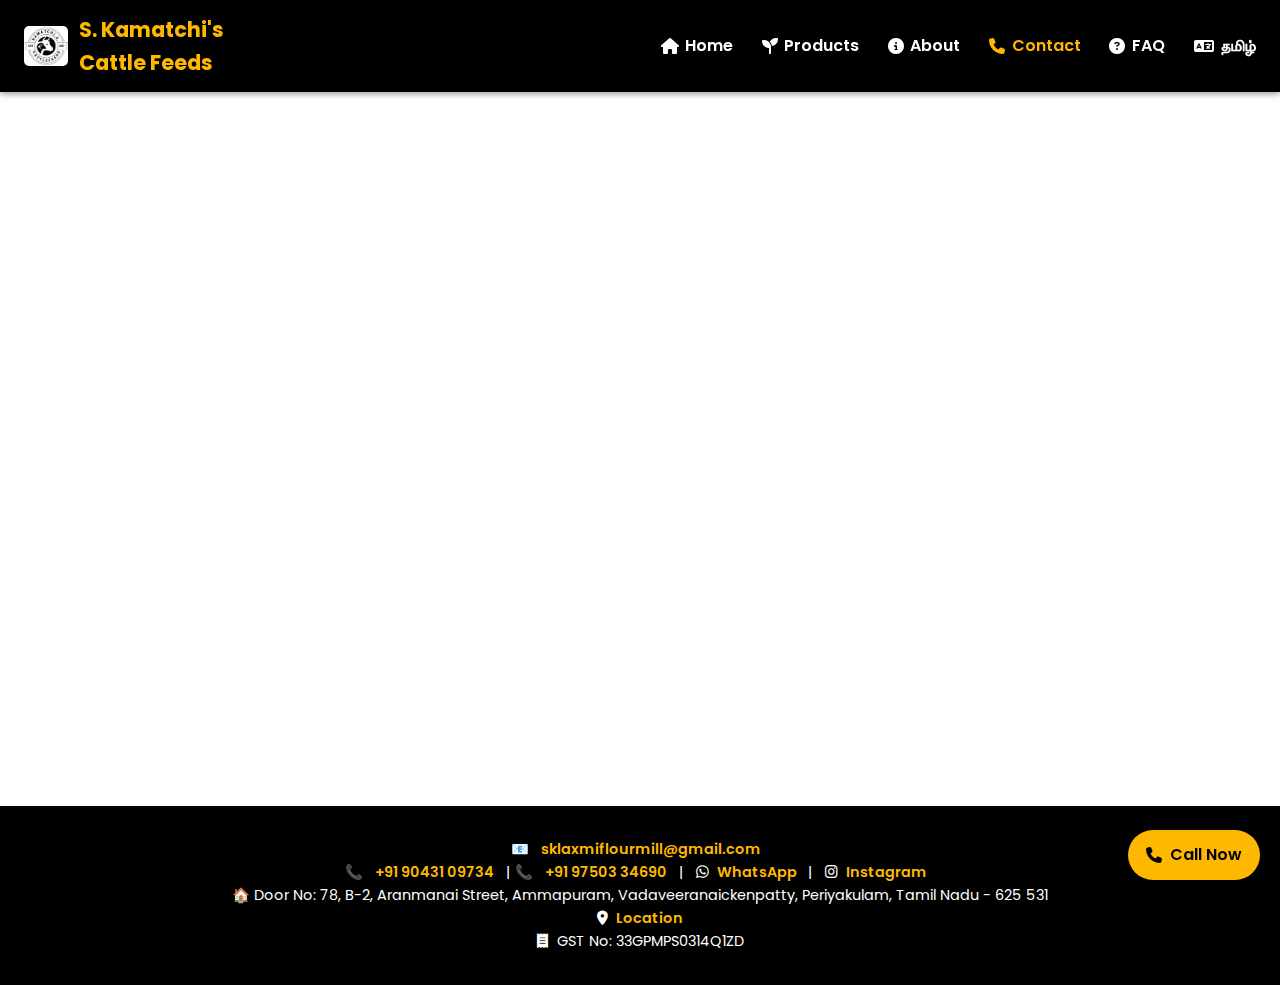
<file: en/contact.html>
<!DOCTYPE html>
<html lang="en">
<head>
  <meta charset="UTF-8" />
  <meta name="viewport" content="width=device-width, initial-scale=1" />
  <meta name="description" content="Get in touch with S. Kamatchi's Cattle Feeds for inquiries, orders, or support." />
  <meta name="keywords" content="Contact S. Kamatchi's Cattle Feeds, Get in Touch, Cattle Feed Support Tamil Nadu" />
  <meta name="author" content="S. Kamatchi's Cattle Feeds" />
  <title>Contact | S. Kamatchi's Cattle Feeds</title>

  
  <link rel="icon" type="image/x-icon" href="favicon.ico" />
  <link rel="shortcut icon" href="favicon.ico" />

    <!-- Open Graph / Facebook, LinkedIn, WhatsApp, Messenger -->
    <meta property="og:title" content="S. Kamatchi's Cattle Feeds | Smart Feeding, Smarter Profit" />
    <meta property="og:description" content="Explore quality cattle feeds like Pearl Millet Flour, Maize Cattle Feed, Booster Feed and more at S. Kamatchi's Cattle Feeds." />
    <meta property="og:image" content="https://skamatchimodernflourmill.in/en/images/logo.png" />
    <meta property="og:url" content="https://skamatchimodernflourmill.in/en/contact.html" />
    <meta property="og:type" content="website" />
    <meta property="og:locale" content="en_IN" />

  <!-- FontAwesome CDN -->
  <link
    rel="stylesheet"
    href="https://cdnjs.cloudflare.com/ajax/libs/font-awesome/6.4.0/css/all.min.css"
    crossorigin="anonymous"
    referrerpolicy="no-referrer"
  />

  <!-- Google Fonts -->
  <link href="https://fonts.googleapis.com/css2?family=Poppins:wght@400;600;700&display=swap" rel="stylesheet" />
  <link href="https://fonts.googleapis.com/css2?family=Noto+Sans+Tamil&display=swap" rel="stylesheet" />

  <!-- External Styles -->
  <link rel="stylesheet" href="style.css" />
</head>
<body>
  <header>
    <a href="index.html" class="logo">
      <img src="images/logo.png" alt="S. Kamatchi's Cattle Feeds Logo" class="logo-img" />
      <span style="color:#ffb800;">
        S. Kamatchi's<br>Cattle Feeds
      </span>
      
    </a>

    <nav>
      <ul class="nav-links">
        <li><a href="index.html"><i class="fas fa-home"></i> Home</a></li>
        <li><a href="products.html"><i class="fas fa-seedling"></i> Products</a></li>
        <li><a href="about.html"><i class="fas fa-info-circle"></i> About</a></li>
        <li><a href="contact.html" class="active"><i class="fas fa-phone"></i> Contact</a></li>
        <li><a href="faq.html"><i class="fas fa-question-circle"></i> FAQ</a></li>
        <li><a href="../contact.html" aria-label="தமிழுக்குத் திருப்புக"> <i class="fa-solid fa-language"></i> தமிழ்</a></li>
      </ul>

      <div class="hamburger" aria-label="Toggle navigation menu" role="button" tabindex="0">
        <div class="bar"></div>
        <div class="bar"></div>
        <div class="bar"></div>
      </div>
    </nav>
  </header>

  <main>
    <h2 class="section-title fade-in">Contact Us</h2>

    <div class="contact-grid fade-in">
      <div class="contact-info">
        <p>
          <strong><span class="email-label">
            <span class="icon-email"><i class="fa-solid fa-envelope" style="color: #000000;"></i></span> Email:</span></strong>
          <a href="mailto:sklaxmiflourmill@gmail.com">sklaxmiflourmill@gmail.com</a>
        </p>
    
        <p>
          <div class="contact-line" style="font-size:1rem">
            <i class="fas fa-phone icon"></i>
            <strong>Phone:</strong>
            <div class="contact-values">
              <a href="tel:+919043109734">+91 90431 09734</a> |
              <a href="tel:+919750334690">+91 97503 34690</a>
            </div>
          </div>
          
        </p>
    
        <p>
          <i class="fab fa-whatsapp icon"></i>
          <strong>WhatsApp:</strong>
          <a href="https://wa.me/919043109734" target="_blank" rel="noopener noreferrer">Chat Now</a>
        </p>
    
        <p>
          <i class="fab fa-instagram icon"></i>
          <strong>Instagram:</strong>
          <a href="https://www.instagram.com/s.kamatchi_s_cattle_feeds?igsh=cDNhYXF5bHRiMHJ4" target="_blank" rel="noopener noreferrer">Follow Us</a>
        </p>
    
        <p>
          <i class="fas fa-map-marker-alt icon"></i>
          <strong>Address:</strong><br>
          Door No: 78, B-2, Aranmanai Street, Ammapuram,<br>
          Vadaveeranaickenpatty, Periyakulam,<br>
          Tamil Nadu - 625 531
        </p>

          <!-- Google Map Embed below the form -->
      <iframe
      src="https://www.google.com/maps/embed?pb=!1m18!1m12!1m3!1d3919.5023450182356!2d77.47614277480567!3d10.1102284915744!2m3!1f0!2f0!3f0!3m2!1i1024!2i768!4f13.1!3m3!1m2!1s0x3ba865eb5de0292d%3A0xb6fa74275e242cd7!2sAranmanai%20Street%2C%20Ammapuram%2C%20Periyakulam%2C%20Tamil%20Nadu%20625531!5e0!3m2!1sen!2sin!4v1684900000000!5m2!1sen!2sin"
      width="100%"
      height="250"
      style="border:0;"
      allowfullscreen=""
      loading="lazy"
      referrerpolicy="no-referrer-when-downgrade">
    </iframe>
      </div>
      
      

      <div class="contact-form">
        <h3 class="form-title">Let’s Chat</h3>
        <form onsubmit="event.preventDefault(); sendToWhatsApp();">
          <input type="text" id="name" placeholder="Your Name" required />
          <input type="tel" id="phone" placeholder="Phone Number" required />
          <textarea id="message" rows="5" placeholder="Your Message" required></textarea>
          <button type="submit">Send via WhatsApp</button>
        </form>

        
      </div>

    
    
    </div>
  </main>

  <footer>
    <p>
        <span class="no-break">
      📧 <a href="mailto:sklaxmiflourmill@gmail.com">sklaxmiflourmill@gmail.com</a><br>
      📞  <a href="tel:+919043109734">+91 90431 09734</a> |  
      📞  <a href="tel:+919750334690">+91 97503 34690</a> 
      </span> 
      |
      <span class="no-break">
      <a href="https://wa.me/919043109734" target="_blank" rel="noopener noreferrer" aria-label="WhatsApp">
        <i class="fab fa-whatsapp footer-icon"></i> WhatsApp
      </a> | 
      <a href="https://www.instagram.com/s.kamatchi_s_cattle_feeds?igsh=cDNhYXF5bHRiMHJ4" target="_blank" rel="noopener noreferrer" aria-label="Instagram">
        <i class="fab fa-instagram footer-icon"></i> Instagram
      </a>
    </span>
    </p>
    <p>🏠 Door No: 78, B-2, Aranmanai Street, Ammapuram, Vadaveeranaickenpatty, Periyakulam, Tamil Nadu - 625 531</p>
    <p>
      <a href="https://maps.app.goo.gl/DsiRCD2tcLmNd2oN9" target="_blank" aria-label="View location on Google Maps">
        <i class="fas fa-map-marker-alt footer-icon"></i> Location
      </a>
    </p>
    <p><i class="fas fa-receipt footer-icon"></i> GST No: 33GPMPS0314Q1ZD</p>
  </footer>
  


  <a href="tel:+919043109734" class="call-now-btn" aria-label="Call Now">
    <i class="fas fa-phone"></i> Call Now
  </a>

  <!-- External Script -->
  <script src="script.js" defer></script>
</body>
</html>
</file>
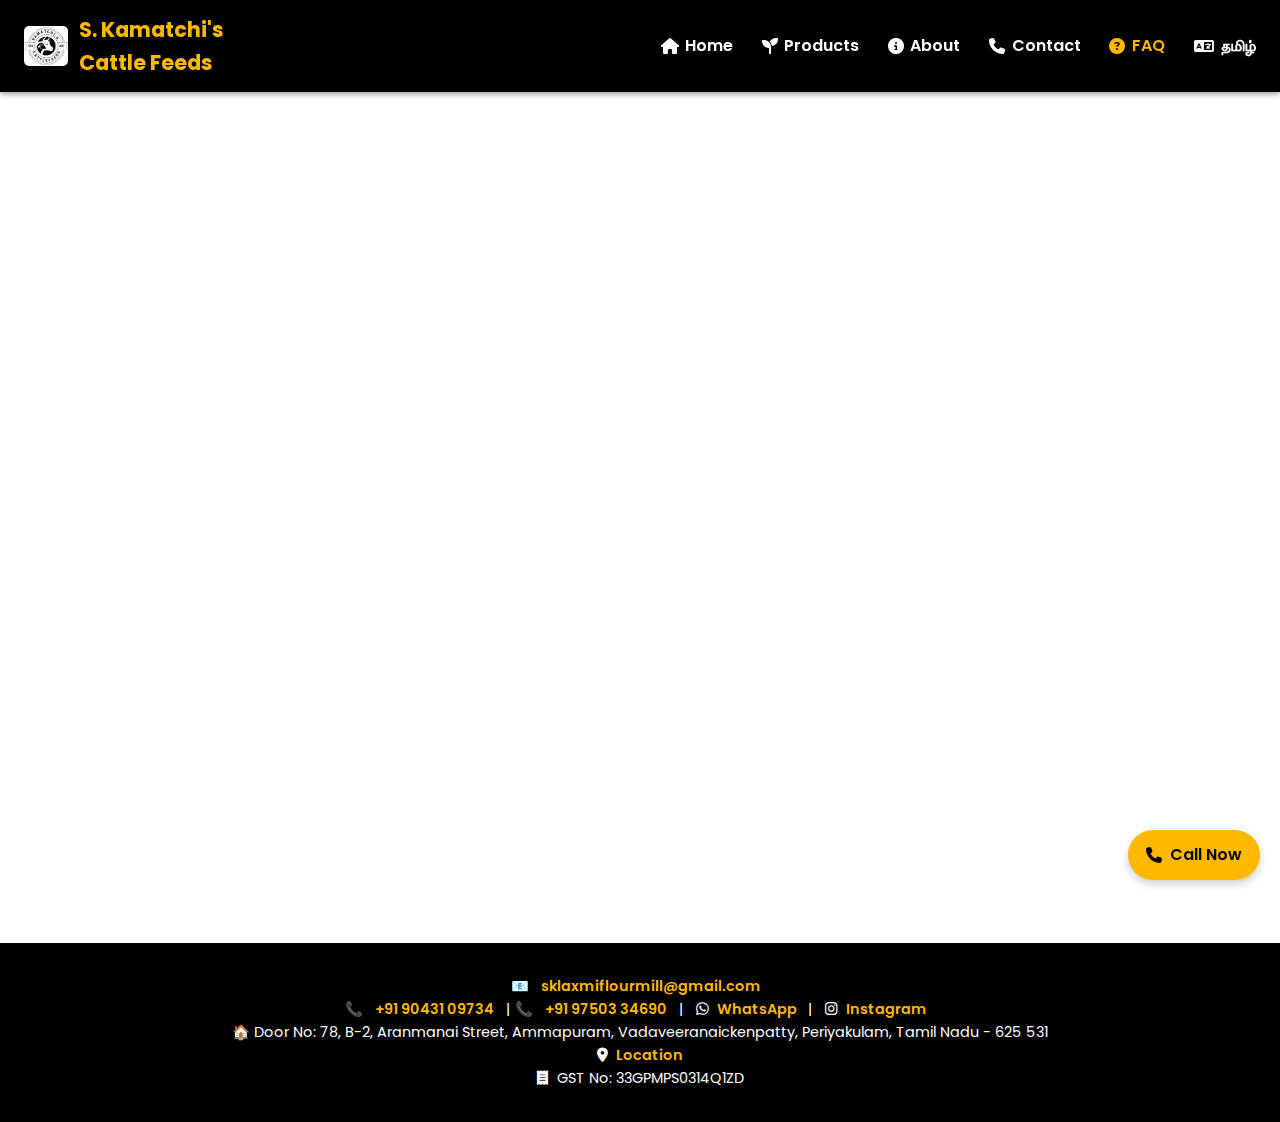
<file: en/faq.html>
<!DOCTYPE html>
<html lang="en">
<head>
  <meta charset="UTF-8" />
  <meta name="viewport" content="width=device-width, initial-scale=1" />
  <meta name="description" content="Frequently asked questions about S. Kamatchi's Cattle Feeds, our products, delivery, and service." />
  <meta name="keywords" content="FAQ, Questions, Cattle Feed Info, Delivery Details, S. Kamatchi's Cattle Feeds" />
  <meta name="author" content="S. Kamatchi's Cattle Feeds" />
  <title>FAQ | S. Kamatchi's Cattle Feeds</title>

   <link rel="icon" type="image/x-icon" href="favicon.ico" />
  <link rel="shortcut icon" href="favicon.ico" />


    <!-- Open Graph / Facebook, LinkedIn, WhatsApp, Messenger -->
    <meta property="og:title" content="S. Kamatchi's Cattle Feeds | Smart Feeding, Smarter Profit" />
    <meta property="og:description" content="Explore quality cattle feeds like Pearl Millet Flour, Maize Cattle Feed, Booster Feed and more at S. Kamatchi's Cattle Feeds." />
    <meta property="og:image" content="https://skamatchimodernflourmill.in/en/images/logo.png" />
    <meta property="og:url" content="https://skamatchimodernflourmill.in/en/faq.html" />
    <meta property="og:type" content="website" />
    <meta property="og:locale" content="en_IN" />

  <!-- FontAwesome CDN -->
  <link
    rel="stylesheet"
    href="https://cdnjs.cloudflare.com/ajax/libs/font-awesome/6.4.0/css/all.min.css"
    crossorigin="anonymous"
    referrerpolicy="no-referrer"
  />

  <!-- Google Fonts -->
  <link href="https://fonts.googleapis.com/css2?family=Poppins:wght@400;600;700&display=swap" rel="stylesheet" />
  <link href="https://fonts.googleapis.com/css2?family=Noto+Sans+Tamil&display=swap" rel="stylesheet" />

  <!-- External Styles -->
  <link rel="stylesheet" href="style.css" />
</head>
<body>
  <header>
    <a href="index.html" class="logo">
      <img src="images/logo.png" alt="S. Kamatchi's Cattle Feeds Logo" class="logo-img" />
      <span style="color:#ffb800;">
        S. Kamatchi's<br>Cattle Feeds
      </span>
      
    </a>

    <nav>
      <ul class="nav-links">
        <li><a href="index.html"><i class="fas fa-home"></i> Home</a></li>
        <li><a href="products.html"><i class="fas fa-seedling"></i> Products</a></li>
        <li><a href="about.html"><i class="fas fa-info-circle"></i> About</a></li>
        <li><a href="contact.html"><i class="fas fa-phone"></i> Contact</a></li>
        <li><a href="faq.html" class="active"><i class="fas fa-question-circle"></i> FAQ</a></li>
        <li><a href="../faq.html" aria-label="தமிழுக்குத் திருப்புக"> <i class="fa-solid fa-language"></i> தமிழ்</a></li>
      </ul>

      <div class="hamburger" aria-label="Toggle navigation menu" role="button" tabindex="0">
        <div class="bar"></div>
        <div class="bar"></div>
        <div class="bar"></div>
      </div>
    </nav>
  </header>

  <main>
    <h2 class="section-title fade-in">Frequently Asked Questions</h2>

    <div class="faq-item fade-in">
      <div class="faq-question">
        <span>Can this feed be given to all types of cows?</span>
        <i class="fas fa-plus"></i>
      </div>
      <div class="faq-answer">
        Yes, our feed is suitable for all types of cows.
      </div>
    </div>

    <div class="faq-item fade-in">
      <div class="faq-question">
        <span>I’m just starting to use cattle feed. Which one do you recommend?</span>
        <i class="fas fa-plus"></i>
      </div>
      <div class="faq-answer">
        We recommend <strong>Meenakshi Mixed Feed</strong> and <strong>Booster Feed</strong>. Both have a sweet taste and include nutritious ingredients like <em>kambu</em> and <em>makkasolam</em>.
      </div>
    </div>

    <div class="faq-item fade-in">
      <div class="faq-question">
        <span>Do you deliver across Tamil Nadu?</span>
        <i class="fas fa-plus"></i>
      </div>
      <div class="faq-answer">
        Yes, we deliver throughout Tamil Nadu. For areas near Theni, delivery is done the next day by our own delivery team. For other areas, delivery takes 2–3 days via lorry service.
      </div>
    </div>

    <div class="faq-item fade-in">
      <div class="faq-question">
        <span>What are your payment options?</span>
        <i class="fas fa-plus"></i>
      </div>
      <div class="faq-answer">
        We accept bank transfers and cash on delivery (COD available only in Theni and nearby areas).
      </div>
    </div>

    <div class="faq-item fade-in">
      <div class="faq-question">
        <span>What is the shelf life of the feed?</span>
        <i class="fas fa-plus"></i>
      </div>
      <div class="faq-answer">
        There's no fixed shelf life. It depends on how the feed is stored.
      </div>
    </div>

    <div class="faq-item fade-in">
      <div class="faq-question">
        <span>How should I store the feed to keep it fresh?</span>
        <i class="fas fa-plus"></i>
      </div>
      <div class="faq-answer">
        The feed is dried and durable. Store it in a dry, insect-free place with low moisture.
      </div>
    </div>

    <div class="faq-item fade-in">
      <div class="faq-question">
        <span>Do you offer any discounts or seasonal offers?</span>
        <i class="fas fa-plus"></i>
      </div>
      <div class="faq-answer">
        <em>Will be answered soon.</em>
      </div>
    </div>

    <div class="faq-item fade-in">
      <div class="faq-question">
        <span>Can I walk in and buy directly from your store?</span>
        <i class="fas fa-plus"></i>
      </div>
      <div class="faq-answer">
        Yes, walk-in purchases are welcome! Visit us anytime during business hours.
      </div>
    </div>

    <div class="faq-item fade-in">
      <div class="faq-question">
        <span>Are the ingredients organic and chemical-free?</span>
        <i class="fas fa-plus"></i>
      </div>
      <div class="faq-answer">
        Yes! All our cattle feeds are made using 100% organic and chemical-free ingredients.
      </div>
    </div>

    <div class="faq-item fade-in">
      <div class="faq-question">
        <span>What is your refund or return policy?</span>
        <i class="fas fa-plus"></i>
      </div>
      <div class="faq-answer">
        <em>Yes, we have a refund policy.  Just contact us within 4 to 5 days if you are not satisfied.</em>
      </div>
    </div>
  </main>

  <footer>
    <p>
        <span class="no-break">
      📧 <a href="mailto:sklaxmiflourmill@gmail.com">sklaxmiflourmill@gmail.com</a><br>
      📞  <a href="tel:+919043109734">+91 90431 09734</a> |  
      📞  <a href="tel:+919750334690">+91 97503 34690</a> 
      </span> 
      |
      <span class="no-break">
      <a href="https://wa.me/919043109734" target="_blank" rel="noopener noreferrer" aria-label="WhatsApp">
        <i class="fab fa-whatsapp footer-icon"></i> WhatsApp
      </a> | 
      <a href="https://www.instagram.com/s.kamatchi_s_cattle_feeds?igsh=cDNhYXF5bHRiMHJ4" target="_blank" rel="noopener noreferrer" aria-label="Instagram">
        <i class="fab fa-instagram footer-icon"></i> Instagram
      </a>
    </span>
    </p>
    <p>🏠 Door No: 78, B-2, Aranmanai Street, Ammapuram, Vadaveeranaickenpatty, Periyakulam, Tamil Nadu - 625 531</p>
    <p>
      <a href="https://maps.app.goo.gl/DsiRCD2tcLmNd2oN9" target="_blank" aria-label="View location on Google Maps">
        <i class="fas fa-map-marker-alt footer-icon"></i> Location
      </a>
    </p>
    <p><i class="fas fa-receipt footer-icon"></i> GST No: 33GPMPS0314Q1ZD</p>
  </footer>
  
  <a href="tel:+919043109734" class="call-now-btn" aria-label="Call Now">
    <i class="fas fa-phone"></i> Call Now
  </a>

  <!-- External Script -->
  <script src="script.js" defer></script>
</body>
</html>
</file>
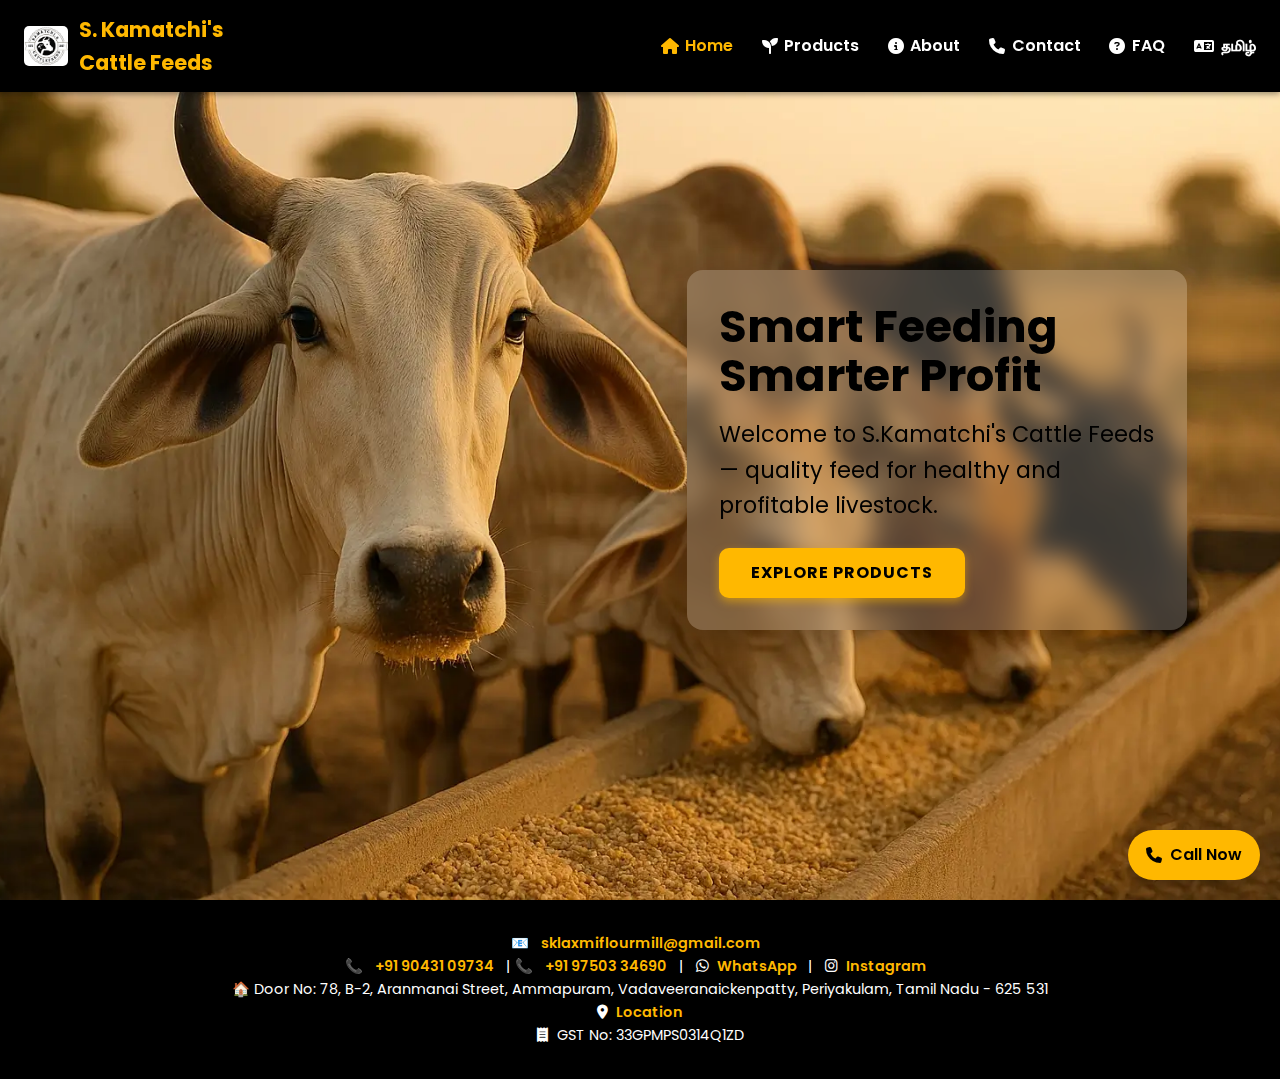
<file: en/home.html>
<!DOCTYPE html>
<html lang="en">
<head>
  <meta charset="UTF-8" />
  <meta name="viewport" content="width=device-width, initial-scale=1" />
  <meta name="description" content="S. Kamatchi's Cattle Feeds - Smart Feeding, Smarter Profit. Quality cattle feed products including Pearl Millet Flour, Maize Cattle Feed, Booster Feed and more." />
  <meta name="keywords" content="Cattle Feed, Pearl Millet Flour, Maize Cattle Feed, Mixed Pellet Feed, Booster Feed, Sabari Mixed Feed, Meenakshi Mixed Feed, Cattle Feed Supplier Tamil Nadu" />
  <meta name="author" content="S. Kamatchi's Cattle Feeds" />
  <title>S. Kamatchi's Cattle Feeds | Smart Feeding, Smarter Profit</title>

  <link rel="icon" type="image/x-icon" href="favicon.ico" />
  <link rel="shortcut icon" href="favicon.ico" />

  <!-- Open Graph Meta Tags for Social Media Sharing -->
  <meta property="og:title" content="S. Kamatchi's Cattle Feeds | Quality Cattle Feed in Tamil Nadu" />
  <meta property="og:description" content="Premium cattle feed products like Pearl Millet Flour, Maize Cattle Feed, and Booster Feed to help you achieve healthier livestock and smarter profits." />
  <meta property="og:image" content="https://skamatchimodernflourmill.in/en/images/logo.png" />
  <meta property="og:url" content="https://skamatchimodernflourmill.in/en/home.html" />
  <meta property="og:type" content="website" />
  <meta property="og:locale" content="en_IN" />


  <!-- FontAwesome CDN -->
  <link
    rel="stylesheet"
    href="https://cdnjs.cloudflare.com/ajax/libs/font-awesome/6.4.0/css/all.min.css"
    crossorigin="anonymous"
    referrerpolicy="no-referrer"
  />

  <!-- Google Fonts -->
  <link href="https://fonts.googleapis.com/css2?family=Poppins:wght@400;600;700&display=swap" rel="stylesheet" />
  <link href="https://fonts.googleapis.com/css2?family=Noto+Sans+Tamil&display=swap" rel="stylesheet" />

  <!-- External Styles -->
  <link rel="stylesheet" href="style.css" />
</head>
<body>

  <header>
    <a href="index.html" class="logo">
      <img src="images/logo.png" alt="S. Kamatchi's Cattle Feeds Logo" class="logo-img" />
      <span style="color:#ffb800;">
        S. Kamatchi's<br>Cattle Feeds
      </span>
      
    </a>

    <nav>
      <ul class="nav-links">
        <li><a href="index.html" class="active"><i class="fas fa-home"></i> Home</a></li>
        <li><a href="products.html"><i class="fas fa-seedling"></i> Products</a></li>
        <li><a href="about.html"><i class="fas fa-info-circle"></i> About</a></li>
        <li><a href="contact.html"><i class="fas fa-phone"></i> Contact</a></li>
        <li><a href="faq.html"><i class="fas fa-question-circle"></i> FAQ</a></li>
        <li><a href="../home.html" aria-label="தமிழுக்குத் திருப்புக"> <i class="fa-solid fa-language"></i> தமிழ்</a></li>

      </ul>

      <div class="hamburger" aria-label="Toggle navigation menu" role="button" tabindex="0">
        <div class="bar"></div>
        <div class="bar"></div>
        <div class="bar"></div>
      </div>
    </nav>
  </header>

  <section class="hero">
    <div class="hero-glass">
      <h1 class="headline">
        <span class="line_1">Smart Feeding</span><br>
        <span class="line">Smarter Profit</span>
      </h1>
      <p>Welcome to S.Kamatchi's Cattle Feeds — quality feed for healthy and profitable livestock.</p>
      <a href="products.html" class="cta-btn" aria-label="View our products">Explore Products</a>
    </div>
  </section>

  <footer>
    <p>
        <span class="no-break">
      📧 <a href="mailto:sklaxmiflourmill@gmail.com">sklaxmiflourmill@gmail.com</a><br>
      📞  <a href="tel:+919043109734">+91 90431 09734</a> |  
      📞  <a href="tel:+919750334690">+91 97503 34690</a> 
      </span> 
      |
      <span class="no-break">
      <a href="https://wa.me/919043109734" target="_blank" rel="noopener noreferrer" aria-label="WhatsApp">
        <i class="fab fa-whatsapp footer-icon"></i> WhatsApp
      </a> | 
      <a href="https://www.instagram.com/s.kamatchi_s_cattle_feeds?igsh=cDNhYXF5bHRiMHJ4" target="_blank" rel="noopener noreferrer" aria-label="Instagram">
        <i class="fab fa-instagram footer-icon"></i> Instagram
      </a>
    </span>
    </p>
    <p>🏠 Door No: 78, B-2, Aranmanai Street, Ammapuram, Vadaveeranaickenpatty, Periyakulam, Tamil Nadu - 625 531</p>
    <p>
      <a href="https://maps.app.goo.gl/DsiRCD2tcLmNd2oN9" target="_blank" aria-label="View location on Google Maps">
        <i class="fas fa-map-marker-alt footer-icon"></i> Location
      </a>
    </p>
    <p><i class="fas fa-receipt footer-icon"></i> GST No: 33GPMPS0314Q1ZD</p>
  </footer>
  

  <a href="tel:+919043109734" class="call-now-btn" aria-label="Call Now">
    <i class="fas fa-phone"></i> Call Now
  </a>

  <!-- External Script -->
  <script src="script.js" defer></script>
</body>
</html>
</file>
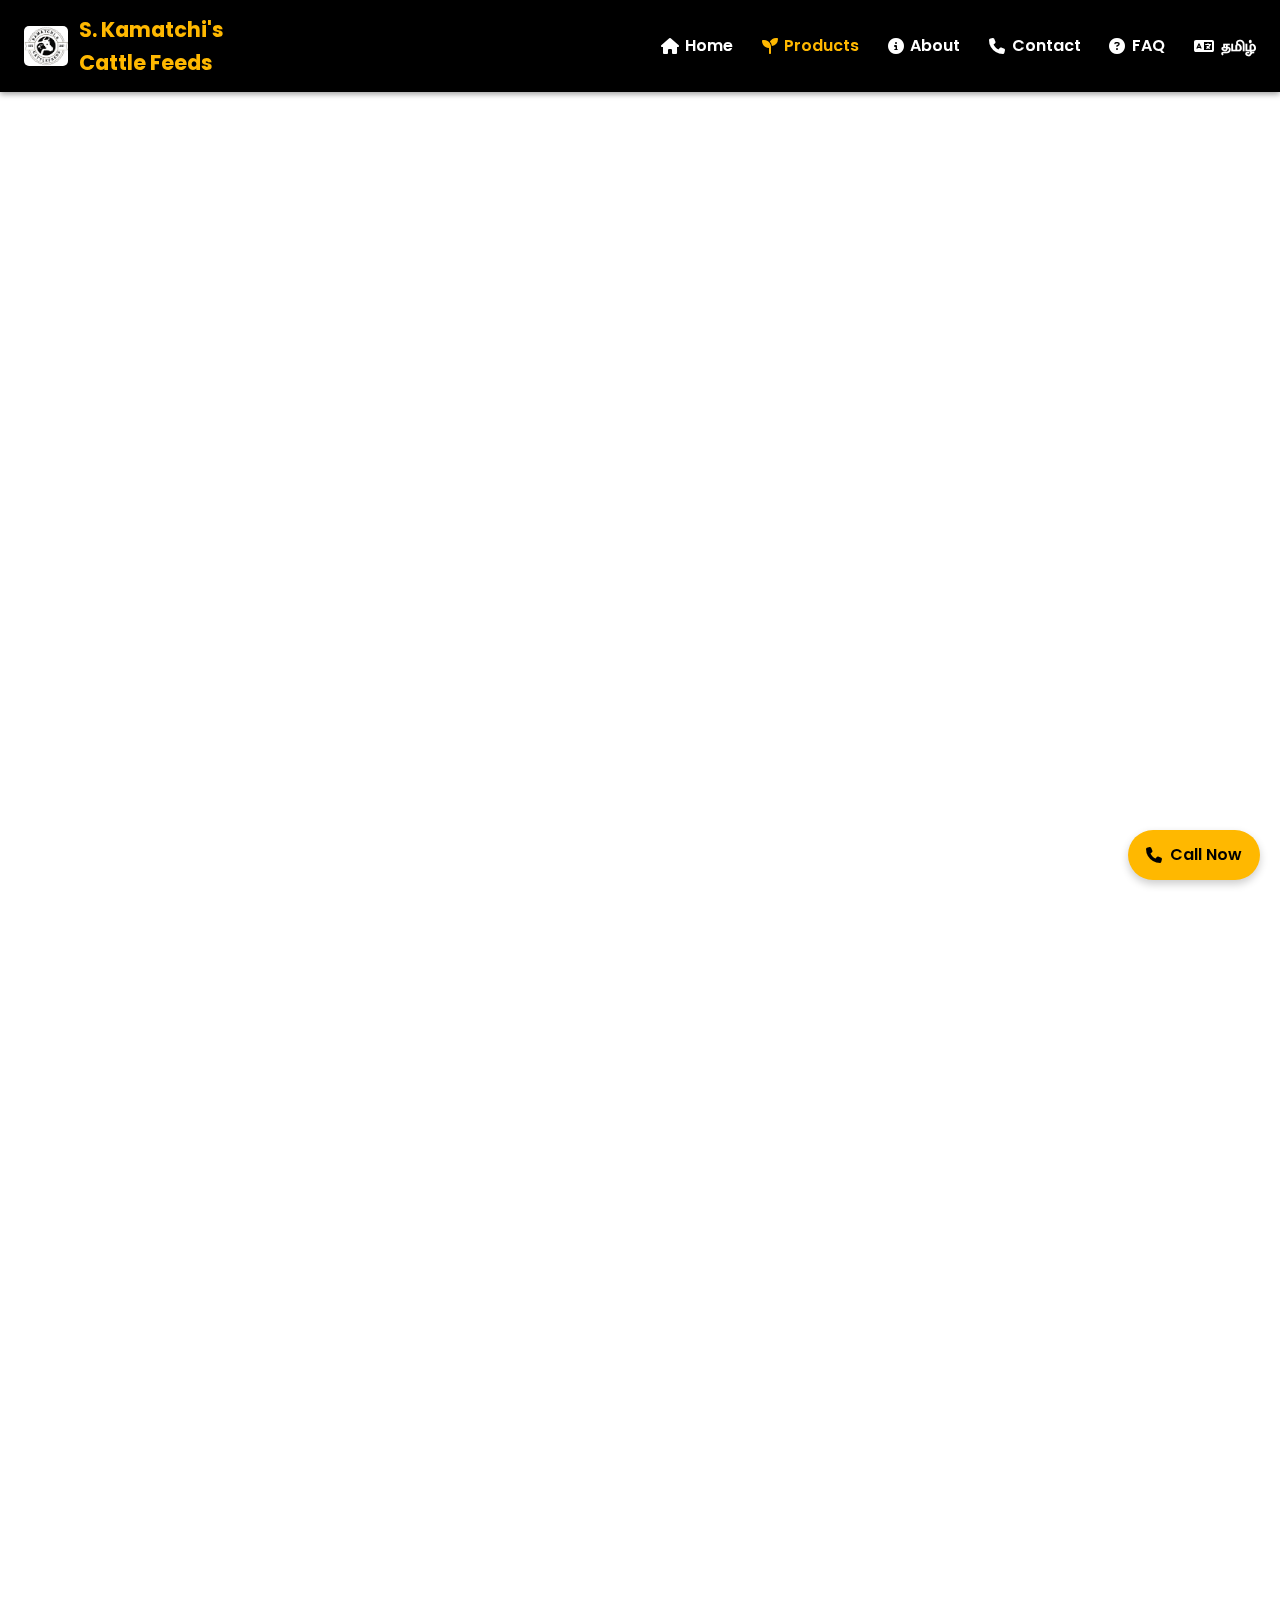
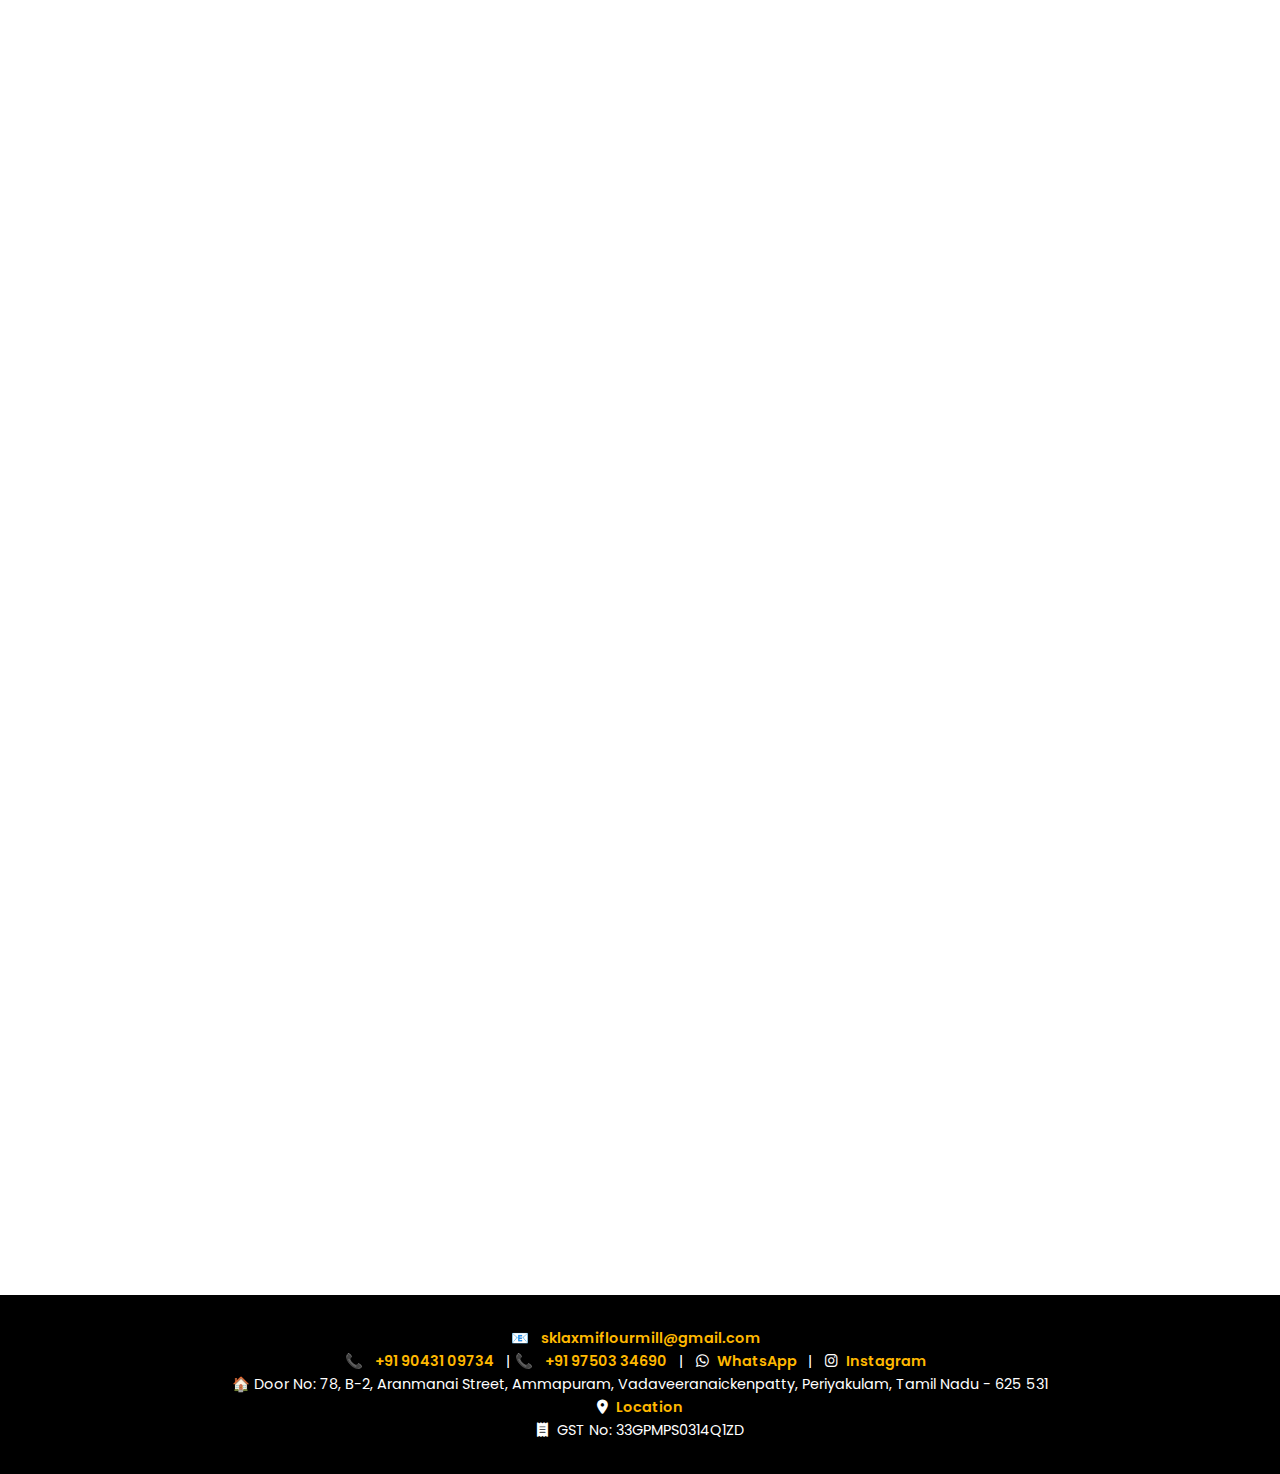
<file: en/products.html>
<!DOCTYPE html>
<html lang="en">
<head>
  <meta charset="UTF-8" />
  <meta name="viewport" content="width=device-width, initial-scale=1" />
  <meta name="description" content="Explore quality cattle feeds like Pearl Millet Flour, Maize Cattle Feed, Booster Feed and more at S. Kamatchi's Cattle Feeds." />
  <meta name="keywords" content="Cattle Feed, Pearl Millet Flour, Maize Cattle Feed, Booster Feed, Sabari Mixed Feed, Meenakshi Mixed Feed, Quality Feed Tamil Nadu" />
  <meta name="author" content="S. Kamatchi's Cattle Feeds" />
  <title>Products | S. Kamatchi's Cattle Feeds</title>
  
  <link rel="icon" type="image/x-icon" href="favicon.ico" />
  <link rel="shortcut icon" href="favicon.ico" />

  <!-- Open Graph / Facebook, LinkedIn, WhatsApp, Messenger -->
  <meta property="og:title" content="S. Kamatchi's Cattle Feeds | Smart Feeding, Smarter Profit" />
  <meta property="og:description" content="Explore quality cattle feeds like Pearl Millet Flour, Maize Cattle Feed, Booster Feed and more at S. Kamatchi's Cattle Feeds." />
  <meta property="og:image" content="https://skamatchimodernflourmill.in/en/images/logo.png" />
  <meta property="og:url" content="https://skamatchimodernflourmill.in/en/products.html" />
  <meta property="og:type" content="website" />
  <meta property="og:locale" content="en_IN" />

  <!-- FontAwesome CDN -->
  <link
    rel="stylesheet"
    href="https://cdnjs.cloudflare.com/ajax/libs/font-awesome/6.4.0/css/all.min.css"
    crossorigin="anonymous"
    referrerpolicy="no-referrer"
  />

  <!-- Google Fonts -->
  <link href="https://fonts.googleapis.com/css2?family=Poppins:wght@400;600;700&display=swap" rel="stylesheet" />
  <link href="https://fonts.googleapis.com/css2?family=Noto+Sans+Tamil&display=swap" rel="stylesheet" />

  <!-- External Styles -->
  <link rel="stylesheet" href="style.css" />
</head>
<body>
  <header>
    <a href="index.html" class="logo">
      <img src="images/logo.png" alt="S. Kamatchi's Cattle Feeds Logo" class="logo-img" />
      <span style="color:#ffb800;">
        S. Kamatchi's<br>Cattle Feeds
      </span>
      
    </a>

    <nav>
      <ul class="nav-links">
        <li><a href="index.html"><i class="fas fa-home"></i> Home</a></li>
        <li><a href="products.html" class="active"><i class="fas fa-seedling"></i> Products</a></li>
        <li><a href="about.html"><i class="fas fa-info-circle"></i> About</a></li>
        <li><a href="contact.html"><i class="fas fa-phone"></i> Contact</a></li>
        <li><a href="faq.html"><i class="fas fa-question-circle"></i> FAQ</a></li>
        <li><a href="../products.html" aria-label="தமிழுக்குத் திருப்புக"> <i class="fa-solid fa-language"></i> தமிழ்</a></li>
      </ul>

      <div class="hamburger" aria-label="Toggle navigation menu" role="button" tabindex="0">
        <div class="bar"></div>
        <div class="bar"></div>
        <div class="bar"></div>
      </div>
    </nav>
  </header>



  <main>
    <h2 class="section-title fade-in">Our Products</h2>

    <div class="highlight-container fade-in" style="margin-bottom:35px;">
      <div class="highlight-box">
        🚚 <strong>All products start from ₹900  <br>(Minimum order: 50kg)</strong> <br> Delivered directly to your location!
      </div>
    </div>
  
    <div class="product-grid fade-in" style="animation-delay: 0.2s;">
      <!-- Pearl Millet Flour -->
      <div class="product-card" tabindex="0">
        <img src="images/pearl millet.jpeg" alt="Pearl Millet Flour" style="width: 250px;; height: 250px;; object-fit: cover; border-radius: 10px;" />
        <h3 class="product-name">Pearl Millet Flour</h3>
        <p class="product-desc">Pearl millet flour is a nutrient-rich, organic feed ideal for boosting cattle health and energy.</p>
        <button class="whatsapp-btn" onclick="window.open('https://wa.me/919043109734?text=I am interested in Pearl Millet Flour.', '_blank')">
          <i class="fab fa-whatsapp"></i> Enquire Now
        </button>
      </div>

      <!-- Maize Cattle Feed -->
      <div class="product-card" tabindex="0">
        <img src="images/maize.jpeg" alt="Maize Cattle Feed" style="width: 250px;; height: 250px;; object-fit: cover; border-radius: 10px;" />
        <h3 class="product-name">Maize Cattle Feed</h3>
        <p class="product-desc">Nutritious maize-based cattle feed formulated to boost health and productivity in your livestock.</p>
        <button class="whatsapp-btn" onclick="window.open('https://wa.me/919043109734?text=I am interested in Maize Cattle Feed.', '_blank')">
          <i class="fab fa-whatsapp"></i> Enquire Now
        </button>
      </div>

      <!-- Mixed Pellet Feed -->
      <div class="product-card" tabindex="0">
        <img src="images/pellet.jpeg" alt="Mixed Pellet Feed" style="width: 250px;; height: 250px;; object-fit: cover; border-radius: 10px;" />
        <h3 class="product-name">Mixed Pellet Feed</h3>
        <p class="product-desc">Balanced and wholesome pellet feed blend designed to maximize growth and vitality in your animals.</p>
        <button class="whatsapp-btn" onclick="window.open('https://wa.me/919043109734?text=I am interested in Mixed Pellet Feed.', '_blank')">
          <i class="fab fa-whatsapp"></i> Enquire Now
        </button>
      </div>

      <!-- Booster Feed -->
      <div class="product-card" tabindex="0">
        <img src="images/booster.jpeg" alt="Booster Feed" style="width: 250px;; height: 250px;; object-fit: cover; border-radius: 10px;" />
        <h3 class="product-name">Booster Feed</h3>
        <p class="product-desc">High-energy feed formula to supercharge your livestock’s health and productivity.</p>
        <button class="whatsapp-btn" onclick="window.open('https://wa.me/919043109734?text=I am interested in Booster Feed.', '_blank')">
          <i class="fab fa-whatsapp"></i> Enquire Now
        </button>
      </div>

      <!-- Sabari Mixed Feed -->
      <div class="product-card" tabindex="0">
        <img src="images/sabari_mixed_feed.jpeg" alt="Sabari Mixed Feed" style="width: 250px;; height: 250px;; object-fit: cover; border-radius: 10px;" />
        <h3 class="product-name">Sabari Mixed Feed</h3>
        <p class="product-desc">Premium blend of essential nutrients crafted to support optimal livestock performance and well-being.</p>
        <button class="whatsapp-btn" onclick="window.open('https://wa.me/919043109734?text=I am interested in Sabari Mixed Feed.', '_blank')">
          <i class="fab fa-whatsapp"></i> Enquire Now
        </button>
      </div>

      <!-- Meenashi Mixed Feed -->
      <div class="product-card" tabindex="0">
        <img src="images/meenakshi.jpeg" alt="Meenakshi Mixed Feed" style="width: 250px;; height: 250px;; object-fit: cover; border-radius: 10px;" />
        <h3 class="product-name">Meenashi Mixed Feed</h3>
        <p class="product-desc">Specialized formula delivering balanced nourishment to enhance vitality and endurance in animals.</p>
        <button class="whatsapp-btn" onclick="window.open('https://wa.me/919043109734?text=I am interested in Meenashi Mixed Feed.', '_blank')">
          <i class="fab fa-whatsapp"></i> Enquire Now
        </button>
      </div>
    </div>

    <h2 class="section-title fade-in" style="font-size:1.1rem; margin-top: 45px;"> <em> All products are 100% organic and chemical-free.</em></h2>

    <section id="upcoming-business" class="fade-in" style="text-align: center; margin: 50px 0;">
      <h2 class="section-title"> Introducing Pet Jar & Water Bottle</h2>
      <p> <i class="fas fa-bottle-water"></i>     Your soon-to-be favorite brand for all types of plastic jars and water bottles — durable, stylish, and made to last! 💧🐾</p>
      <img src="images/Gallery Image 7.png" alt="Just Pet Jar - Plastic Jars & Bottles" style="max-width: 100%; height: auto; border-radius: 10px; box-shadow: 0 4px 10px rgba(0,0,0,0.1);" />
    </section>
    

    <section id="stats-banner" class="fade-in stats-banner">
      <h3>Trusted Since 2007</h3>
      <div class="stats-grid">
        <div><span id="kg-counter">0</span>+ kg sold</div>
        <div><span id="customers-counter">0</span>+ happy farmers</div>
      </div>
      <a href="about.html" class="cta-btn stats-btn">
        Learn More About Us
      </a>
    </section>
    
   
  </main>

  
  <footer>
    <p>
        <span class="no-break">
      📧 <a href="mailto:sklaxmiflourmill@gmail.com">sklaxmiflourmill@gmail.com</a><br>
      📞  <a href="tel:+919043109734">+91 90431 09734</a> |  
      📞  <a href="tel:+919750334690">+91 97503 34690</a> 
      </span> 
      |
      <span class="no-break">
      <a href="https://wa.me/919043109734" target="_blank" rel="noopener noreferrer" aria-label="WhatsApp">
        <i class="fab fa-whatsapp footer-icon"></i> WhatsApp
      </a> | 
      <a href="https://www.instagram.com/s.kamatchi_s_cattle_feeds?igsh=cDNhYXF5bHRiMHJ4" target="_blank" rel="noopener noreferrer" aria-label="Instagram">
        <i class="fab fa-instagram footer-icon"></i> Instagram
      </a>
    </span>
    </p>
    <p>🏠 Door No: 78, B-2, Aranmanai Street, Ammapuram, Vadaveeranaickenpatty, Periyakulam, Tamil Nadu - 625 531</p>
    <p>
      <a href="https://maps.app.goo.gl/DsiRCD2tcLmNd2oN9" target="_blank" aria-label="View location on Google Maps">
        <i class="fas fa-map-marker-alt footer-icon"></i> Location
      </a>
    </p>
    <p><i class="fas fa-receipt footer-icon"></i> GST No: 33GPMPS0314Q1ZD</p>
  </footer>
  

  <a href="tel:+919043109734" class="call-now-btn" aria-label="Call Now">
    <i class="fas fa-phone"></i> Call Now
  </a>

  <!-- External Script -->
  <script src="script.js" defer></script>
</body>
</html>
</file>
<file: style.css>
/* style.css - Consolidated CSS from all 5 HTML pages */

/* ===== Styles from home.html ===== */
* {
  margin: 0;
  padding: 0;
  box-sizing: border-box;
}
html {
  scroll-behavior: smooth;
}

 /* Apply Noto Sans Tamil font only on Tamil pages */
 body, html {
  font-family: 'Noto Sans Tamil', sans-serif;
}


body {
  font-family: 'Poppins', sans-serif;
  background: #ffffff;
  color: #000000;
  line-height: 1.6;
  min-height: 100vh;
  display: flex;
  flex-direction: column;
}
a {
  text-decoration: none;
  color: inherit;
}
ul {
  list-style: none;
}
header {
  position: fixed;
  top: 0;
  left: 0;
  width: 100%;
  background-color: #000000;
  color: #fff;
  display: flex;
  justify-content: space-between;
  align-items: center;
  padding: 0.8rem 1.5rem;
  z-index: 1000;
  box-shadow: 0 2px 6px rgba(0,0,0,0.4);
}
.logo {
  display: flex;
  align-items: center;
  font-weight: 700;
  font-size: 1.3rem;
  user-select: none;
}
.logo-img {
  height: 40px;
  width: auto;
  border-radius: 5px;
  object-fit: contain;
  margin-right: 0.7rem;
  user-select: none;
  display: block;
}
.logo-img-placeholder {
  height: 40px;
  width: 40px;
  background: #fff;
  border-radius: 5px;
  margin-right: 0.7rem;
  display: flex;
  justify-content: center;
  align-items: center;
  font-weight: 700;
  color: #000;
  font-size: 1.2rem;
  letter-spacing: 1px;
}
.logo span {
  color: #ffb800;
}

.logo-text {
  display: flex;
  flex-direction: column;
  color: #ffb800;
  font-size: 1.2rem;
  line-height: 1.4;
  white-space: normal;
  word-break: keep-all;
  max-width: 200px; /* Increase if needed */
}
.logo-text .line1,
.logo-text .line2 {
  display: block;
  white-space: nowrap;  /* prevent breaking mid-line */
}

@media (max-width: 480px) {
  .logo-text {
    font-size: 1rem;
    max-width: 160px; /* Or a bit wider if needed */
  }
}


.headline{
  font-size: 2rem;
  line-height: 1.1;
  margin: 0 0 1rem 0;
  padding: 0%;
  
}

.headline .line{
  display: block;
  white-space: nowrap;
  margin: 0%;
  padding: 0%;
}
@media (max-width: 480px) {
  .logo {
    font-size: 1rem;
    flex-direction: row; /* keep horizontal */
    align-items: center;
  }
  .logo span {
    white-space: normal; /* allow line break */
    line-height: 1.1;
    max-width: 120px; /* control width to force wrap */
  }
  .logo-img {
    height: 35px;
    margin-right: 0.5rem; /* small gap between logo and text */
    margin-bottom: 0; /* no bottom margin */
  }
}

/*Navbar*/
nav ul.nav-links {
  display: flex;
  gap: 1.8rem;
  list-style: none;
  margin: 0;
  padding: 0;
}
nav ul.nav-links li a {
  color: #fff;
  font-weight: 600;
  font-size: 1rem;
  display: inline-flex;
  align-items: center;
  gap: 0.4rem;
  transition: color 0.3s ease;
  white-space: nowrap;
  vertical-align: middle;
}
nav ul.nav-links li a:hover,
nav ul.nav-links li a.active {
  color: #ffb800;
}
@media (max-width: 768px) {
  nav ul.nav-links li a {
    font-size: 1.05rem;
    line-height: 1.8;
    white-space: normal;
    max-width: 90%;
    overflow-wrap: break-word;
  }
}
.hamburger {
  display: none;
  flex-direction: column;
  cursor: pointer;
  gap: 5px;
}
.hamburger .bar {
  height: 3px;
  width: 25px;
  background-color: #fff;
  border-radius: 2px;
  transition: 0.3s ease;
}
.hamburger.active .bar:nth-child(1) {
  transform: rotate(45deg) translate(5px, 5px);
}
.hamburger.active .bar:nth-child(2) {
  opacity: 0;
}
.hamburger.active .bar:nth-child(3) {
  transform: rotate(-45deg) translate(5px, -5px);
}
@media (max-width: 768px) {
  nav ul.nav-links {
    position: fixed;
    top: 60px;
    right: -100%;
    background: #000;
    height: calc(100vh - 60px);
    width: 200px;
    flex-direction: column;
    align-items: center;
    text-align: center;
    padding-top: 2rem;
    gap: 1.5rem;
    transition: right 0.3s ease;
    z-index: 999;
  }
  nav ul.nav-links.open {
    right: 0;
  }
  nav ul.nav-links li a {
    font-size: 1.2rem;
  }
  .hamburger {
    display: flex;
  }
}

/* Hero Section */
.hero {
  display: flex;
  align-items: center;
  justify-content: flex-end;
  padding: 1rem;
  min-height: 100vh;
  background-image: url('images/background_img.webp');
  background-repeat: no-repeat;
  background-size: cover;
  background-position: center center;
  background-attachment: scroll;
  position: relative;
  overflow: hidden;
  width: 100%;
}

/* Glassmorphism box */
.hero-glass {
  background: rgba(255, 255, 255, 0.2);
  border-radius: 1rem;
  backdrop-filter: blur(12px);
  -webkit-backdrop-filter: blur(12px);
  box-shadow: 0 8px 32px rgba(0, 0, 0, 0.2);
  padding: 2rem;
  max-width: 500px;
  margin-right: 5%;
  z-index: 1;
  color: #000;
}

.hero h1 {
  font-size: 2.8rem;
  font-weight: 700;
  margin-bottom: 1rem;
}


.hero p {
  font-size: 1.4rem;
  margin-bottom: 1.5rem;
  color: rgb(0, 0, 0);
}

/*Call to Action Button*/
.cta-btn {
  display: inline-block;
  padding: 0.75rem 1.5rem;
  background-color: #2e7d32;
  color: #fff;
  border-radius: 0.5rem;
  text-decoration: none;
  font-weight: bold;
  transition: background 0.3s;
}

.cta-btn:hover {
  background-color: #1e5c24;
}

@media (max-width: 768px) {
  .hero {
    justify-content: center;
    background-position: center;
    padding: 1rem;
  }

  .hero-glass {
    margin: 0;
    max-width: 100%;
    text-align: center;
  }


  .hero h1 {
    font-size: 1.6rem;
    font-weight: 800;
  }

  .hero p {
    font-size: 1rem;
  }
}

.cta-btn {
  display: inline-block;
  background-color: #ffb800;
  color: #000;
  padding: 0.75rem 2rem;
  font-weight: 700;
  border-radius: 10px;
  cursor: pointer;
  transition: background-color 0.3s ease, transform 0.2s ease;
  box-shadow: 0 4px 8px rgba(255,184,0,0.5);
  text-transform: uppercase;
  letter-spacing: 1px;
}
.cta-btn:hover {
  background-color: #e6a700;
  transform: scale(1.05);
  box-shadow: 0 6px 12px rgba(230,167,0,0.7);
}



/*Main Section*/
main {
  flex: 1 0 auto;
  padding: 2rem 1.5rem;
  max-width: 1200px;
  margin: 0 auto;
}

/*Footer*/
footer {
  background-color: #000;
  color: #fff;
  padding: 2rem 1.5rem;
  text-align: center;
  font-size: 0.9rem;
  user-select: none;
  flex-shrink: 0;
}
footer a {
  color: #ffb800;
  text-decoration: none;
  margin: 0 0.5rem;
  font-weight: 600;
  transition: color 0.3s ease;
}

footer i.footer-icon {
  color: #fff !important;
  margin-right: 5px;
}

footer a:hover {
  color: #fff;
  text-decoration: underline;
}
.fade-in {
  opacity: 0;
  transform: translateY(10px);
  animation: fadeInUp 0.8s forwards;
}
@keyframes fadeInUp {
  to {
    opacity: 1;
    transform: translateY(0);
  }
}

.no-break {
  white-space: nowrap;
}


/* ===== Styles from about.html ===== */


main {
  flex: 1 0 auto;
  padding: 120px 1.5rem 3rem;
  max-width: 900px;
  margin: 0 auto;
  color: #222;
}
h2.section-title {
  font-size: 2rem;
  font-weight: 700;
  margin-bottom: 2rem;
  text-align: center;
  color: #000;
}
section.about-content {
  font-size: 1.1rem;
  line-height: 1.6;
  color: #333;
  text-align: justify;
  max-width: 800px;
  margin: 0 auto;
}

main p {
  font-size: 1.1rem;
  line-height: 1.8;
  color: #333;
  max-width: 800px;
  margin: 0 auto 1.5rem auto;
  text-align: justify;
  word-break: keep-all;
  overflow-wrap: break-word;
  hyphens: none;
}

/* Override for small screens */
@media (max-width: 767px) {
  main p {
    text-align: start;  /* or 'left' */
    padding: 0 1rem;
  }
}



/*About Card*/

.leadership-section {
  max-width: 900px;
  margin: 3rem auto 2rem;
  text-align: center;
}

.leadership-section h2 {
  font-size: 2rem;
  font-weight: 700;
  color: #222;
  margin-bottom: 1.5rem;
}

.about-cards-container {
  display: flex;
  gap: 30px; 
  justify-content: center;
  flex-wrap: wrap;
  padding: 1rem;
  align-items: stretch;
}

.about-card {
  background: #f9f9f9;
  border-radius: 10px;
  box-shadow: 0 4px 8px rgb(0 0 0 / 0.1);
  padding: 1.5rem;
  text-align: center;
  transition: transform 0.3s ease, box-shadow 0.3s ease;
  cursor: default;
  min-height: 350px;
  max-width: 450px;
  flex: 1 1 300px; 
  margin-bottom: 35px;
}

.about-card:hover {
  transform: scale(1.03);
  box-shadow: 0 8px 16px rgb(0 0 0 / 0.15);
  background-color: #fffde7;
}


.about-img-placeholder {
  height: 120px;
  width: 120px;
  background-color: #ddd;
  margin: 0 auto 1rem auto;
  border-radius: 50%;
  display: flex;
  justify-content: center;
  align-items: center;
  color: #888;
  font-weight: 600;
  font-size: 1rem;
  user-select: none;
}

.about-name {
  font-weight: 700;
  font-size: 1.25rem;
  margin: 1rem 0;
  color: #000;
  white-space: normal;      
  word-wrap: break-word;    
  overflow-wrap: anywhere;   
}


.about-desc {
  font-size: 0.9rem;
  color: #444;
  margin: 0 auto;
  max-width: 300px;
}

@media (max-width: 600px) {
  .about-card {
    max-width: 90%;  
    min-height: auto;
    flex: 1 1 100%; 
    margin: 15px; 
  }
  .about-name{
    font-size: 1rem;
  }
}

@keyframes fadeIn {
  from {
    opacity: 0;
    transform: translateY(20px);
  }
  to {
    opacity: 1;
    transform: translateY(0);
  }
}
main {
  animation: fadeIn 1s ease forwards;
}

/*video*/
@media screen and (max-width: 600px) {
  video {
    width: 100% !important;
    border-radius: 8px !important;
    box-shadow: none !important;
  }

  h2 {
    font-size: 1.4rem !important;
    padding: 0 1rem;
  }
}


/*Gallery Grid*/
#gallery {
  max-width: 1100px;
  margin: 0 auto 2rem;
  padding: 0 1rem; /* This gives margin on left & right */
}

.gallery-container {
  position: relative;
  width: 100%;
  aspect-ratio: 4 / 3;  /* Maintain a rectangle ratio */
  overflow: hidden;
  border-radius: 10px;
  margin-bottom: 1rem;
}

.gallery-image {
  width: 100%;
  height: 100%;
  object-fit: cover;     /* Crop beautifully */
  display: none;
  border-radius: 10px;
}

.gallery-image.active {
  display: block;
  animation: fadeIn 1s ease-in-out;
}

@keyframes fadeIn {
  from { opacity: 0; }
  to { opacity: 1; }
}


/* ===== Styles from products.html ===== */
h2.section-title {
  font-size: 2rem;
  font-weight: 700;
  margin-bottom: 2rem;
  text-align: center;
  color: #000;
}
.product-grid {
  display: grid;
  grid-template-columns: repeat(auto-fit, minmax(280px, 1fr));
  gap: 2rem;
}
.product-card {
  background: #f9f9f9;
  border-radius: 10px;
  box-shadow: 0 4px 8px rgb(0 0 0 / 0.1);
  padding: 1.5rem;
  padding-bottom: 5rem;
  text-align: center;
  transition: transform 0.3s ease, box-shadow 0.3s ease;
  cursor: pointer;
  position: relative;
  padding-bottom: 3.5rem;
  min-height: 400px;
}

.product-card:hover {
  transform: scale(1.05);
  box-shadow: 0 8px 16px rgb(0 0 0 / 0.15);
  background-color: #fff8e1;
}
.product-img-placeholder {
  height: 150px;
  width: 150px;
  background-color: #ddd;
  margin: 0 auto 1rem auto;
  border-radius: 10px;
  display: flex;
  justify-content: center;
  align-items: center;
  color: #888;
  font-weight: 600;
  font-size: 1.1rem;
  user-select: none;
}
.product-name {
  font-weight: 700;
  font-size: 1.25rem;
  margin-bottom: 0.5rem;
  color: #000;
  margin: 2rem;
}
.product-desc {
  font-size: 0.75rem;
  color: #444;
  margin-bottom: 1rem;
  min-height: 3.5rem;
}



.whatsapp-btn {
  display: inline-flex;
  align-items: center;
  justify-content: center;
  gap: 0.6rem;
  background-color: #25d366;
  color: #fff;
  padding: 0.6rem 1.3rem;
  border-radius: 30px;
  font-weight: 700;
  font-size: 0.75rem;
  border: none;
  cursor: pointer;
  box-shadow: 0 4px 8px rgba(37, 211, 102, 0.4);
  transition: background-color 0.3s ease, transform 0.2s ease;
  user-select: none;
  text-transform: uppercase;
  position: absolute;
  bottom: 1.5rem;
  left: 50%;
  transform: translateX(-50%);
  margin-top: 50px;
}
.whatsapp-btn:hover,
.whatsapp-btn:active {
  background-color: #1ebe57;
  transform: translateX(-50%) scale(1.1);
  box-shadow: 0 6px 12px rgba(30, 190, 87, 0.6);
}
/* ===== Highlight Section ===== */
.highlight-container {
  width: 100%;
  display: flex;
  justify-content: center;
  padding: 1rem;
  box-sizing: border-box;
  margin-bottom: 35px;
}

.highlight-box {
  background-color: #fff8e1;
  border: 2px dashed #ffb800;
  padding: 1.5rem;
  border-radius: 12px;
  text-align: center;
  font-weight: 600;
  font-size: 1.1rem;
  color: #333;
  box-shadow: 0 4px 10px rgba(0,0,0,0.05);
  transition: all 0.3s ease;
  max-width: 95%;
  cursor: default;
}

.highlight-box:hover,
.highlight-box:focus {
  background-color: #fff2b3;
  transform: scale(1.02);
  box-shadow: 0 6px 12px rgba(0,0,0,0.1);
  outline: none;
}

@media (min-width: 768px) {
  .highlight-box {
    max-width: 700px;
  }
}

/* ===== New Business Section ===== */
#upcoming-business {
  background-color: #fff;
  color: #000;
  padding: 40px 20px;
  border-top: 3px solid #ffb800;
  border-bottom: 3px solid #ffb800;
  border-radius: 12px;
  max-width: 900px;
  margin: 50px auto;
  box-shadow: 0 4px 12px rgba(0, 0, 0, 0.1);
  text-align: center;
}

#upcoming-business h2.section-title {
  color: #000;
  font-weight: 700;
  font-size: 1.8rem;
  margin-bottom: 15px;
  text-transform: uppercase;
  letter-spacing: 2px;
}

#upcoming-business p {
  font-size: 1.1rem;
  margin-bottom: 25px;
  color: #333;
}

#upcoming-business img {
  border-radius: 10px;
  max-width: 100%;
  height: auto;
  box-shadow: 0 6px 15px rgba(255, 184, 0, 0.3);
  transition: transform 0.3s ease;
}

#upcoming-business img:hover {
  transform: scale(1.05);
}

/* ===== Stats Banner ===== */
#stats-banner {
  background-color: #fff;
  color: #000;
  padding: 40px 20px;
  border-top: 3px solid #ffb800;
  border-bottom: 3px solid #ffb800;
  border-radius: 12px;
  max-width: 900px;
  margin: 50px auto;
  box-shadow: 0 4px 12px rgba(0, 0, 0, 0.1);
  text-align: center;
  display: block;
}

#stats-banner h3 {
  font-weight: 700;
  font-size: 1.8rem;
  margin-bottom: 15px;
  text-transform: uppercase;
  letter-spacing: 2px;
}

#stats-banner .stats-grid {
  display: flex;
  justify-content: center;
  gap: 40px;
  margin-bottom: 25px;
  flex-wrap: wrap;
}

#stats-banner .stats-grid > div {
  font-size: 1.2rem;
  font-weight: 600;
}

#stats-banner .cta-btn {
  max-width: 220px;
  margin: 0 auto;
  display: inline-block;
}

/* ===== Accessibility: Focus Styles for Keyboard Navigation ===== */
.highlight-box:focus,
.product-card:focus,
.whatsapp-btn:focus,
.cta-btn:focus {
  outline: 3px solid #ffb800;
  outline-offset: 2px;
}


/* ===== General Typography ===== */
h2.section-title {
  font-weight: 700;
  font-size: 1.6rem;
  margin-bottom: 1rem;
}

h3 {
  font-weight: 700;
}

em {
  font-style: italic;
  color: #666;
  font-size: 1.1rem;
}

/* Prevent overflow only for text inside stats banner and upcoming business */
#stats-banner h3,
#stats-banner p,
#upcoming-business p,
#upcoming-business h2 {
  word-wrap: break-word;
  overflow-wrap: break-word;
}

/* For product cards, control text overflow inside description and name */
.product-desc, .product-name {
  /* Allow wrapping but avoid unnecessary stretching */
  white-space: normal; 
  max-width: 250px; /* or your desired max width */
  overflow-wrap: break-word;
  word-wrap: break-word;
}

/* Product grid to keep cards side by side and small */
.product-grid {
  display: flex;
  flex-wrap: wrap;
  justify-content: center;
  gap: 1rem; /* smaller gap to fit more cards side by side */
}

/* Product card max width */
.product-card {
  max-width: 300px; /* fixed size to keep cards consistent */
  flex: 1 1 270px; /* flex-grow, flex-shrink, flex-basis */
  box-sizing: border-box;
  min-height: 625px;
}


/* Responsive grid for product cards */
.product-grid {
  display: flex;
  flex-wrap: wrap;
  justify-content: center;
  gap: 1.5rem;
}

/* ===== Styles for contact.html ===== */

main {
  flex: 1 0 auto;
  padding: 120px 1.5rem 3rem;
  max-width: 900px;
  margin: 0 auto;
  animation: fadeIn 1s ease forwards;
}

h2.section-title {
  font-size: 2rem;
  font-weight: 700;
  margin-bottom: 2rem;
  text-align: center;
  color: #000;
}

.contact-grid {
  display: grid;
  grid-template-columns: 1fr 1fr;
  gap: 2rem;
}

.contact-info {
  font-size: 1rem;
  line-height: 1.6;
}

.contact-info p,
.contact-info a {
  font-size: 0.95rem;
  margin-bottom: 1rem;
  color: #000;
  text-decoration: none;
}

.contact-line {
  display: flex;
  align-items: center;
  gap: 8px;
  flex-wrap: wrap;
  font-size: 0.9rem;
  margin-bottom: 1rem;
}

.contact-line .icon {
  margin-right: 6px;
  color: #000;
  width: 20px;
  text-align: center;
}

.phone-numbers {
  display: flex;
  gap: 10px;
  flex-wrap: wrap;
}

.phone-numbers a {
  color: #000;
  text-decoration: none;
  font-weight: 500;
  font-size: 1rem;
}

.email-label {
  white-space: nowrap;
  display: inline-flex;
  align-items: center;
  gap: 4px;
}

.contact-form {
  display: flex;
  flex-direction: column;
  align-items: center;
  gap: 1.5rem;
}

.contact-form form {
  display: flex;
  flex-direction: column;
  gap: 1rem;
  width: 100%;
  max-width: 400px;
}

.form-title {
  font-size: 1.5rem;
  margin-bottom: 0.5rem;
  color: #000;
  text-align: center;
  font-weight: 600;
}

.contact-form input,
.contact-form textarea {
  padding: 0.8rem;
  border: 1px solid #ccc;
  border-radius: 5px;
  font-size: 1rem;
  resize: vertical;
  width: 100%;
  box-sizing: border-box;
}

.contact-form button {
  background: #000;
  color: #fff;
  padding: 0.8rem;
  font-weight: 700;
  border: none;
  border-radius: 5px;
  cursor: pointer;
  transition: background-color 0.3s ease;
}

.contact-form button:hover {
  background-color: #ffb800;
  color: #000;
}

/* Map styles */
.map-container {
  width: 100%;
  max-width: 400px;
  border-radius: 8px;
  overflow: hidden;
  box-shadow: 0 4px 8px rgba(0,0,0,0.1);
  margin-top: 1.5rem;
}

.map-container iframe {
  border: 0;
  width: 100%;
  height: 250px;
  display: block;
}

@media (max-width: 768px) {
  .contact-grid {
    grid-template-columns: 1fr;
  }

  .map-container {
    max-width: 100%;
  }
  #hidden {
    display: none;
  }
}

@keyframes fadeIn {
  from {
    opacity: 0;
    transform: translateY(20px);
  }
  to {
    opacity: 1;
    transform: translateY(0);
  }
}

/* ===== Styles from faq.html ===== */
.faq-item {
  margin-bottom: 1.5rem;
  border-bottom: 1px solid #ccc;
  padding-bottom: 1rem;
}
.faq-question {
  font-weight: 700;
  font-size: 1.1rem;
  cursor: pointer;
  display: flex;
  align-items: center;
  justify-content: space-between;
  user-select: none;
}
.faq-question:hover {
  color: #ffb800;
}
.faq-answer {
  margin-top: 0.7rem;
  font-size: 1rem;
  line-height: 1.4;
  display: none;
  color: #444;
}
.faq-item.active .faq-answer {
  display: block;
}
.faq-item.active .faq-question i {
  transform: rotate(45deg);
}


/* Floating Call Button */

.call-now-btn {
  position: fixed;
  bottom: 20px;
  right: 20px;
  background-color: #ffb800;
  color: #000;
  font-weight: 600;
  padding: 12px 18px;
  border-radius: 30px;
  box-shadow: 0 4px 8px rgba(0,0,0,0.2);
  text-decoration: none;
  font-size: 1rem;
  display: flex;
  align-items: center;
  gap: 8px;
  z-index: 1000;
  transition: background-color 0.3s ease;
}

.call-now-btn:hover,
.call-now-btn:focus {
  background-color: #e6a800;
  outline: none;
}

/*Stats Banner*/
.stats-banner {
  background-color: #fff8e1;
  border-top: 2px solid #ffe082;
  text-align: center;
  padding: 2rem 1rem;
  margin-top: 3rem;
  box-shadow: 0 4px 10px rgba(0,0,0,0.05);
  border-radius: 10px;
  animation: fadeIn 1s ease forwards;
}
.stats-banner h3 {
  font-size: 1.6rem;
  color: #ffb800;
  margin-bottom: 1.2rem;
  font-weight: 700;
}
.stats-grid {
  display: flex;
  justify-content: center;
  align-items: center;
  flex-wrap: wrap;
  gap: 1.2rem;
  font-size: 1.1rem;
  font-weight: 700;
  color: #2e7d32;
  margin-bottom: 1.2rem;
  text-align: center;
}

@media (max-width: 600px) {
  .stats-grid {
    flex-direction: column;
    gap: 0.5rem;
    font-size: 1rem;
    margin-bottom: 1rem;
  }
}

.stats-grid span {
  font-size: 2rem;
  color: #2e7d32;
}
.stats-btn {
  background-color: #ffb800;
  color: #000;
  padding: 0.75rem 1.5rem;
  font-size: 1rem;
  border: none;
  border-radius: 10px;
  font-weight: 700;
  cursor: pointer;
  transition: all 0.3s ease;
  font-family: 'Poppins', sans-serif;
  font-weight: 700;
  text-transform: uppercase;
  letter-spacing: 1px;
}

button, .stats-btn {
  font-family: 'Poppins', sans-serif;
}
.stats-btn:hover {
  background-color: #e6a700;
  transform: scale(1.05);
}
</file>
<file: en/style.css>
/* style.css - Consolidated CSS from all 5 HTML pages */

/* ===== Styles from home.html ===== */
* {
  margin: 0;
  padding: 0;
  box-sizing: border-box;
}
html {
  scroll-behavior: smooth;
}

body {
  font-family: 'Poppins', sans-serif;
  background: #ffffff;
  color: #000000;
  line-height: 1.6;
  min-height: 100vh;
  display: flex;
  flex-direction: column;
}
a {
  text-decoration: none;
  color: inherit;
}
ul {
  list-style: none;
}
header {
  position: fixed;
  top: 0;
  left: 0;
  width: 100%;
  background-color: #000000;
  color: #fff;
  display: flex;
  justify-content: space-between;
  align-items: center;
  padding: 0.8rem 1.5rem;
  z-index: 1000;
  box-shadow: 0 2px 6px rgba(0,0,0,0.4);
}
.logo {
  display: flex;
  align-items: center;
  font-weight: 700;
  font-size: 1.3rem;
  user-select: none;
}
.logo-img {
  height: 40px;
  width: auto;
  border-radius: 5px;
  object-fit: contain;
  margin-right: 0.7rem;
  user-select: none;
  display: block;
}
.logo-img-placeholder {
  height: 40px;
  width: 40px;
  background: #fff;
  border-radius: 5px;
  margin-right: 0.7rem;
  display: flex;
  justify-content: center;
  align-items: center;
  font-weight: 700;
  color: #000;
  font-size: 1.2rem;
  letter-spacing: 1px;
}
.logo span {
  color: #ffb800;
}
.headline{
  font-size: 2rem;
  line-height: 1.1;
  margin: 0 0 1rem 0;
  padding: 0%;
  
}

.headline .line{
  display: block;
  white-space: nowrap;
  margin: 0%;
  padding: 0%;
}
@media (max-width: 480px) {
  .logo {
    font-size: 1rem;
    flex-direction: row; /* keep horizontal */
    align-items: center;
  }
  .logo span {
    white-space: normal; /* allow line break */
    line-height: 1.1;
    max-width: 120px; /* control width to force wrap */
  }
  .logo-img {
    height: 35px;
    margin-right: 0.5rem; /* small gap between logo and text */
    margin-bottom: 0; /* no bottom margin */
  }
}


nav ul.nav-links {
  display: flex;
  gap: 1.8rem;
  list-style: none;
  margin: 0;
  padding: 0;
}
nav ul.nav-links li a {
  color: #fff;
  font-weight: 600;
  font-size: 1rem;
  display: flex;
  align-items: center;
  gap: 0.4rem;
  transition: color 0.3s ease;
}
nav ul.nav-links li a:hover,
nav ul.nav-links li a.active {
  color: #ffb800;
}
.hamburger {
  display: none;
  flex-direction: column;
  cursor: pointer;
  gap: 5px;
}
.hamburger .bar {
  height: 3px;
  width: 25px;
  background-color: #fff;
  border-radius: 2px;
  transition: 0.3s ease;
}
.hamburger.active .bar:nth-child(1) {
  transform: rotate(45deg) translate(5px, 5px);
}
.hamburger.active .bar:nth-child(2) {
  opacity: 0;
}
.hamburger.active .bar:nth-child(3) {
  transform: rotate(-45deg) translate(5px, -5px);
}
@media (max-width: 768px) {
  nav ul.nav-links {
    position: fixed;
    top: 60px;
    right: -100%;
    background: #000;
    height: calc(100vh - 60px);
    width: 200px;
    flex-direction: column;
    align-items: center;
    text-align: center;
    padding-top: 2rem;
    gap: 1.5rem;
    transition: right 0.3s ease;
    z-index: 999;
  }
  nav ul.nav-links.open {
    right: 0;
  }
  nav ul.nav-links li a {
    font-size: 1.2rem;
  }
  .hamburger {
    display: flex;
  }
}

/*Hero Section*/
.hero {
  display: flex;
  align-items: center;
  justify-content: flex-end;
  padding: 2rem;
  min-height: 100vh;
  background-image: url('images/background_img.webp');
  background-repeat: no-repeat;
  background-size: cover;
  background-position: center center;
  background-attachment: scroll; /* change from fixed to scroll */
  position: relative;
  overflow: hidden;
  width: 100%;
}

/* Glassmorphism box */
.hero-glass {
  background: rgba(255, 255, 255, 0.2);
  border-radius: 1rem;
  backdrop-filter: blur(12px);
  -webkit-backdrop-filter: blur(12px);
  box-shadow: 0 8px 32px rgba(0, 0, 0, 0.2);
  padding: 2rem;
  max-width: 500px;
  margin-right: 5%;
  z-index: 1;
  color: #000;
}

.hero h1 {
  font-size: 2.8rem;
  font-weight: 700;
  margin-bottom: 1rem;
}


.hero p {
  font-size: 1.4rem;
  margin-bottom: 1.5rem;
  color: rgb(0, 0, 0);
}

/*Call to Action Button*/
.cta-btn {
  display: inline-block;
  padding: 0.75rem 1.5rem;
  background-color: #2e7d32;
  color: #fff;
  border-radius: 0.5rem;
  text-decoration: none;
  font-weight: bold;
  transition: background 0.3s;
}

.cta-btn:hover {
  background-color: #1e5c24;
}

@media (max-width: 768px) {
  .hero {
    justify-content: center;
    background-position: center;
    padding: 1rem;
  }

  .hero-glass {
    margin: 0;
    max-width: 100%;
    text-align: center;
  }

  .hero h1 {
    font-size: 2.2rem;
  }

  .hero p {
    font-size: 1rem;
  }
}

.cta-btn {
  display: inline-block;
  background-color: #ffb800;
  color: #000;
  padding: 0.75rem 2rem;
  font-weight: 700;
  border-radius: 10px;
  cursor: pointer;
  transition: background-color 0.3s ease, transform 0.2s ease;
  box-shadow: 0 4px 8px rgba(255,184,0,0.5);
  text-transform: uppercase;
  letter-spacing: 1px;
}
.cta-btn:hover {
  background-color: #e6a700;
  transform: scale(1.05);
  box-shadow: 0 6px 12px rgba(230,167,0,0.7);
}



/*Main Section*/
main {
  flex: 1 0 auto;
  padding: 2rem 1.5rem;
  max-width: 1200px;
  margin: 0 auto;
}

/*Footer*/
footer {
  background-color: #000;
  color: #fff;
  padding: 2rem 1.5rem;
  text-align: center;
  font-size: 0.9rem;
  user-select: none;
  flex-shrink: 0;
}
footer a {
  color: #ffb800;
  text-decoration: none;
  margin: 0 0.5rem;
  font-weight: 600;
  transition: color 0.3s ease;
}

footer i.footer-icon {
  color: #fff !important;
  margin-right: 5px;
}

footer a:hover {
  color: #fff;
  text-decoration: underline;
}
.fade-in {
  opacity: 0;
  transform: translateY(10px);
  animation: fadeInUp 0.8s forwards;
}
@keyframes fadeInUp {
  to {
    opacity: 1;
    transform: translateY(0);
  }
}

.no-break {
  white-space: nowrap;
}


/* ===== Styles from about.html ===== */
main {
  flex: 1 0 auto;
  padding: 120px 1.5rem 3rem;
  max-width: 900px;
  margin: 0 auto;
  color: #222;
}
h2.section-title {
  font-size: 2rem;
  font-weight: 700;
  margin-bottom: 2rem;
  text-align: center;
  color: #000;
}
section.about-content {
  font-size: 1.1rem;
  line-height: 1.6;
  color: #333;
  text-align: justify;
  max-width: 800px;
  margin: 0 auto;
}

main p {
  font-size: 1.1rem;
  line-height: 1.8;
  color: #333;
  max-width: 800px;
  margin: 0 auto 1.5rem auto;
  text-align: justify !important;
  text-wrap: pretty;
}

/*About Card*/

.leadership-section {
  max-width: 900px;
  margin: 3rem auto 2rem;
  text-align: center;
}

.leadership-section h2 {
  font-size: 2rem;
  font-weight: 700;
  color: #222;
  margin-bottom: 1.5rem;
}

.about-cards-container {
  display: flex;
  gap: 30px; 
  justify-content: center;
  flex-wrap: wrap;
  padding: 1rem;
  align-items: stretch;
}

.about-card {
  background: #f9f9f9;
  border-radius: 10px;
  box-shadow: 0 4px 8px rgb(0 0 0 / 0.1);
  padding: 1.5rem;
  text-align: center;
  transition: transform 0.3s ease, box-shadow 0.3s ease;
  cursor: default;
  min-height: 350px;
  max-width: 450px;
  flex: 1 1 300px; 
  margin-bottom: 35px;
}

.about-card:hover {
  transform: scale(1.03);
  box-shadow: 0 8px 16px rgb(0 0 0 / 0.15);
  background-color: #fffde7;
}


.about-img-placeholder {
  height: 120px;
  width: 120px;
  background-color: #ddd;
  margin: 0 auto 1rem auto;
  border-radius: 50%;
  display: flex;
  justify-content: center;
  align-items: center;
  color: #888;
  font-weight: 600;
  font-size: 1rem;
  user-select: none;
}

.about-name {
  font-weight: 700;
  font-size: 1.25rem;
  margin: 1rem 0;
  color: #000;
  white-space: normal;      
  word-wrap: break-word;    
  overflow-wrap: anywhere;   
}


.about-desc {
  font-size: 0.9rem;
  color: #444;
  margin: 0 auto;
  max-width: 300px;
}

@media (max-width: 600px) {
  .about-card {
    max-width: 100%;  
    min-height: auto;
    flex: 1 1 100%;  
  }
  .about-name{
    font-size: 1rem;
  }
}

@keyframes fadeIn {
  from {
    opacity: 0;
    transform: translateY(20px);
  }
  to {
    opacity: 1;
    transform: translateY(0);
  }
}
main {
  animation: fadeIn 1s ease forwards;
}



/*video*/
@media screen and (max-width: 600px) {
  video {
    width: 100% !important;
    border-radius: 8px !important;
    box-shadow: none !important;
  }

  h2 {
    font-size: 1.4rem !important;
    padding: 0 1rem;
  }
}

/*Gallery Grid*/
#gallery {
  max-width: 1100px;
  margin: 0 auto 2rem;
  padding: 0 1rem; /* This gives margin on left & right */
}

.gallery-container {
  position: relative;
  width: 100%;
  aspect-ratio: 4 / 3;  /* Maintain a rectangle ratio */
  overflow: hidden;
  border-radius: 10px;
  margin-bottom: 1rem;
}

.gallery-image {
  width: 100%;
  height: 100%;
  object-fit: cover;     /* Crop beautifully */
  display: none;
  border-radius: 10px;
}

.gallery-image.active {
  display: block;
  animation: fadeIn 1s ease-in-out;
}

@keyframes fadeIn {
  from { opacity: 0; }
  to { opacity: 1; }
}


/* ===== Styles from products.html ===== */
h2.section-title {
  font-size: 2rem;
  font-weight: 700;
  margin-bottom: 2rem;
  text-align: center;
  color: #000;
}
.product-grid {
  display: grid;
  grid-template-columns: repeat(auto-fit, minmax(280px, 1fr));
  gap: 2rem;
}
.product-card {
  background: #f9f9f9;
  border-radius: 10px;
  box-shadow: 0 4px 8px rgb(0 0 0 / 0.1);
  padding: 1.5rem;
  padding-bottom: 5rem;
  text-align: center;
  transition: transform 0.3s ease, box-shadow 0.3s ease;
  cursor: pointer;
  position: relative;
  padding-bottom: 3.5rem;
  min-height: 400px;
}

.product-card:hover {
  transform: scale(1.05);
  box-shadow: 0 8px 16px rgb(0 0 0 / 0.15);
  background-color: #fff8e1;
}
.product-img-placeholder {
  height: 150px;
  width: 150px;
  background-color: #ddd;
  margin: 0 auto 1rem auto;
  border-radius: 10px;
  display: flex;
  justify-content: center;
  align-items: center;
  color: #888;
  font-weight: 600;
  font-size: 1.1rem;
  user-select: none;
}
.product-name {
  font-weight: 700;
  font-size: 1.25rem;
  margin-bottom: 0.5rem;
  color: #000;
  margin: 2rem;
}
.product-desc {
  font-size: 0.75rem;
  color: #444;
  margin-bottom: 1rem;
  min-height: 3.5rem;
}



.whatsapp-btn {
  display: inline-flex;
  align-items: center;
  justify-content: center;
  gap: 0.6rem;
  background-color: #25d366;
  color: #fff;
  padding: 0.6rem 1.3rem;
  border-radius: 30px;
  font-weight: 700;
  font-size: 0.75rem;
  border: none;
  cursor: pointer;
  box-shadow: 0 4px 8px rgba(37, 211, 102, 0.4);
  transition: background-color 0.3s ease, transform 0.2s ease;
  user-select: none;
  text-transform: uppercase;
  position: absolute;
  bottom: 1.5rem;
  left: 50%;
  transform: translateX(-50%);
  margin-top: 50px;
}
.whatsapp-btn:hover,
.whatsapp-btn:active {
  background-color: #1ebe57;
  transform: translateX(-50%) scale(1.1);
  box-shadow: 0 6px 12px rgba(30, 190, 87, 0.6);
}

/*Highlight*/
.highlight-container {
  width: 100%;
  display: flex;
  justify-content: center;
  padding: 1rem;
  box-sizing: border-box;
}
.highlight-box {
  background-color: #fff8e1;
  border: 2px dashed #ffb800;
  padding: 1.5rem;
  border-radius: 12px;
  text-align: center;
  font-weight: 600;
  font-size: 1.1rem;
  color: #333;
  box-shadow: 0 4px 10px rgba(0,0,0,0.05);
  transition: all 0.3s ease;
  max-width: 95%;
}
.highlight-box:hover {
  background-color: #fff2b3;
  transform: scale(1.02);
  box-shadow: 0 6px 12px rgba(0,0,0,0.1);
}
@media (min-width: 768px) {
  .highlight-box {
    max-width: 700px;
  }
}

/*New Business*/
#upcoming-business {
  background-color: #fff; /* white background to keep it fresh */
  color: #000; /* black text for readability */
  padding: 40px 20px;
  border-top: 3px solid  #ffb800; /* gold border top for that premium feel */
  border-bottom: 3px solid  #ffb800;
  border-radius: 12px;
  max-width: 900px;
  margin: 50px auto;
  box-shadow: 0 4px 12px rgba(0, 0, 0, 0.1);
}

#upcoming-business h2.section-title {
  color: #000000; /* gold title */
  font-weight: 700;
  font-size: 1.8rem;
  margin-bottom: 15px;
  text-transform: uppercase;
  letter-spacing: 2px;
}

#upcoming-business p {
  font-size: 1.1rem;
  margin-bottom: 25px;
  color: #333; /* slightly lighter black for paragraph */
}

#upcoming-business img {
  border-radius: 10px;
  max-width: 100%;
  height: auto;
  box-shadow: 0 6px 15px rgba(255, 184, 0, 0.3); /* subtle gold glow */
  transition: transform 0.3s ease;
}

#upcoming-business img:hover {
  transform: scale(1.05);
}


/* ===== Styles for contact.html ===== */

main {
  flex: 1 0 auto;
  padding: 120px 1.5rem 3rem;
  max-width: 900px;
  margin: 0 auto;
  animation: fadeIn 1s ease forwards;
}

h2.section-title {
  font-size: 2rem;
  font-weight: 700;
  margin-bottom: 2rem;
  text-align: center;
  color: #000;
}

.contact-grid {
  display: grid;
  grid-template-columns: 1fr 1fr;
  gap: 2rem;
}

.contact-info {
  font-size: 1rem;
  line-height: 1.6;
}

.contact-info p,
.contact-info a {
  font-size: 0.95rem;
  margin-bottom: 1rem;
  color: #000;
  text-decoration: none;
}

.contact-line {
  display: flex;
  align-items: center;
  gap: 8px;
  flex-wrap: wrap;
  font-size: 0.9rem;
  margin-bottom: 1rem;
}

.contact-line .icon {
  margin-right: 6px;
  color: #000;
  width: 20px;
  text-align: center;
}

.phone-numbers {
  display: flex;
  gap: 10px;
  flex-wrap: wrap;
}

.phone-numbers a {
  color: #000;
  text-decoration: none;
  font-weight: 500;
  font-size: 1rem;
}

.email-label {
  white-space: nowrap;
  display: inline-flex;
  align-items: center;
  gap: 4px;
}

.contact-form {
  display: flex;
  flex-direction: column;
  align-items: center;
  gap: 1.5rem;
}

.contact-form form {
  display: flex;
  flex-direction: column;
  gap: 1rem;
  width: 100%;
  max-width: 400px;
}

.form-title {
  font-size: 1.5rem;
  margin-bottom: 1rem;
  color: #000;
  text-align: center;
  font-weight: 600;
}

.contact-form input,
.contact-form textarea {
  padding: 0.8rem;
  border: 1px solid #ccc;
  border-radius: 5px;
  font-size: 1rem;
  resize: vertical;
  width: 100%;
  box-sizing: border-box;
}

.contact-form button {
  background: #000;
  color: #fff;
  padding: 0.8rem;
  font-weight: 700;
  border: none;
  border-radius: 5px;
  cursor: pointer;
  transition: background-color 0.3s ease;
}

.contact-form button:hover {
  background-color: #ffb800;
  color: #000;
}

/* Map styles */
.map-container {
  width: 100%;
  max-width: 400px;
  border-radius: 8px;
  overflow: hidden;
  box-shadow: 0 4px 8px rgba(0,0,0,0.1);
  margin-top: 1.5rem;
}

.map-container iframe {
  border: 0;
  width: 100%;
  height: 250px;
  display: block;
}

@media (max-width: 768px) {
  .contact-grid {
    grid-template-columns: 1fr;
  }

  .map-container {
    max-width: 100%;
  }
}

@keyframes fadeIn {
  from {
    opacity: 0;
    transform: translateY(20px);
  }
  to {
    opacity: 1;
    transform: translateY(0);
  }
}

/* ===== Styles from faq.html ===== */
.faq-item {
  margin-bottom: 1.5rem;
  border-bottom: 1px solid #ccc;
  padding-bottom: 1rem;
}
.faq-question {
  font-weight: 700;
  font-size: 1.1rem;
  cursor: pointer;
  display: flex;
  align-items: center;
  justify-content: space-between;
  user-select: none;
}
.faq-question:hover {
  color: #ffb800;
}
.faq-answer {
  margin-top: 0.7rem;
  font-size: 1rem;
  line-height: 1.4;
  display: none;
  color: #444;
}
.faq-item.active .faq-answer {
  display: block;
}
.faq-item.active .faq-question i {
  transform: rotate(45deg);
}


/* Floating Call Button */

.call-now-btn {
  position: fixed;
  bottom: 20px;
  right: 20px;
  background-color: #ffb800;
  color: #000;
  font-weight: 600;
  padding: 12px 18px;
  border-radius: 30px;
  box-shadow: 0 4px 8px rgba(0,0,0,0.2);
  text-decoration: none;
  font-size: 1rem;
  display: flex;
  align-items: center;
  gap: 8px;
  z-index: 1000;
  transition: background-color 0.3s ease;
}

.call-now-btn:hover,
.call-now-btn:focus {
  background-color: #e6a800;
  outline: none;
}

/*Stats Banner*/
.stats-banner {
  background-color: #fff8e1;
  border-top: 2px solid #ffe082;
  text-align: center;
  padding: 2rem 1rem;
  margin-top: 3rem;
  box-shadow: 0 4px 10px rgba(0,0,0,0.05);
  border-radius: 10px;
  animation: fadeIn 1s ease forwards;
}
.stats-banner h3 {
  font-size: 1.6rem;
  color: #ffb800;
  margin-bottom: 1.2rem;
  font-weight: 700;
}
.stats-grid {
  display: flex;
  justify-content: center;
  align-items: center;
  flex-wrap: wrap;
  gap: 1.2rem;
  font-size: 1.1rem;
  font-weight: 700;
  color: #2e7d32;
  margin-bottom: 1.2rem;
  text-align: center;
}

@media (max-width: 600px) {
  .stats-grid {
    flex-direction: column;
    gap: 0.5rem;
    font-size: 1rem;
    margin-bottom: 1rem;
  }
}

.stats-grid span {
  font-size: 2rem;
  color: #2e7d32;
}
.stats-btn {
  background-color: #ffb800;
  color: #000;
  padding: 0.75rem 1.5rem;
  font-size: 1rem;
  border: none;
  border-radius: 10px;
  font-weight: 700;
  cursor: pointer;
  transition: all 0.3s ease;
  font-family: 'Poppins', sans-serif;
  font-weight: 700;
  text-transform: uppercase;
  letter-spacing: 1px;
}

button, .stats-btn {
  font-family: 'Poppins', sans-serif;
}
.stats-btn:hover {
  background-color: #e6a700;
  transform: scale(1.05);
}
</file>
